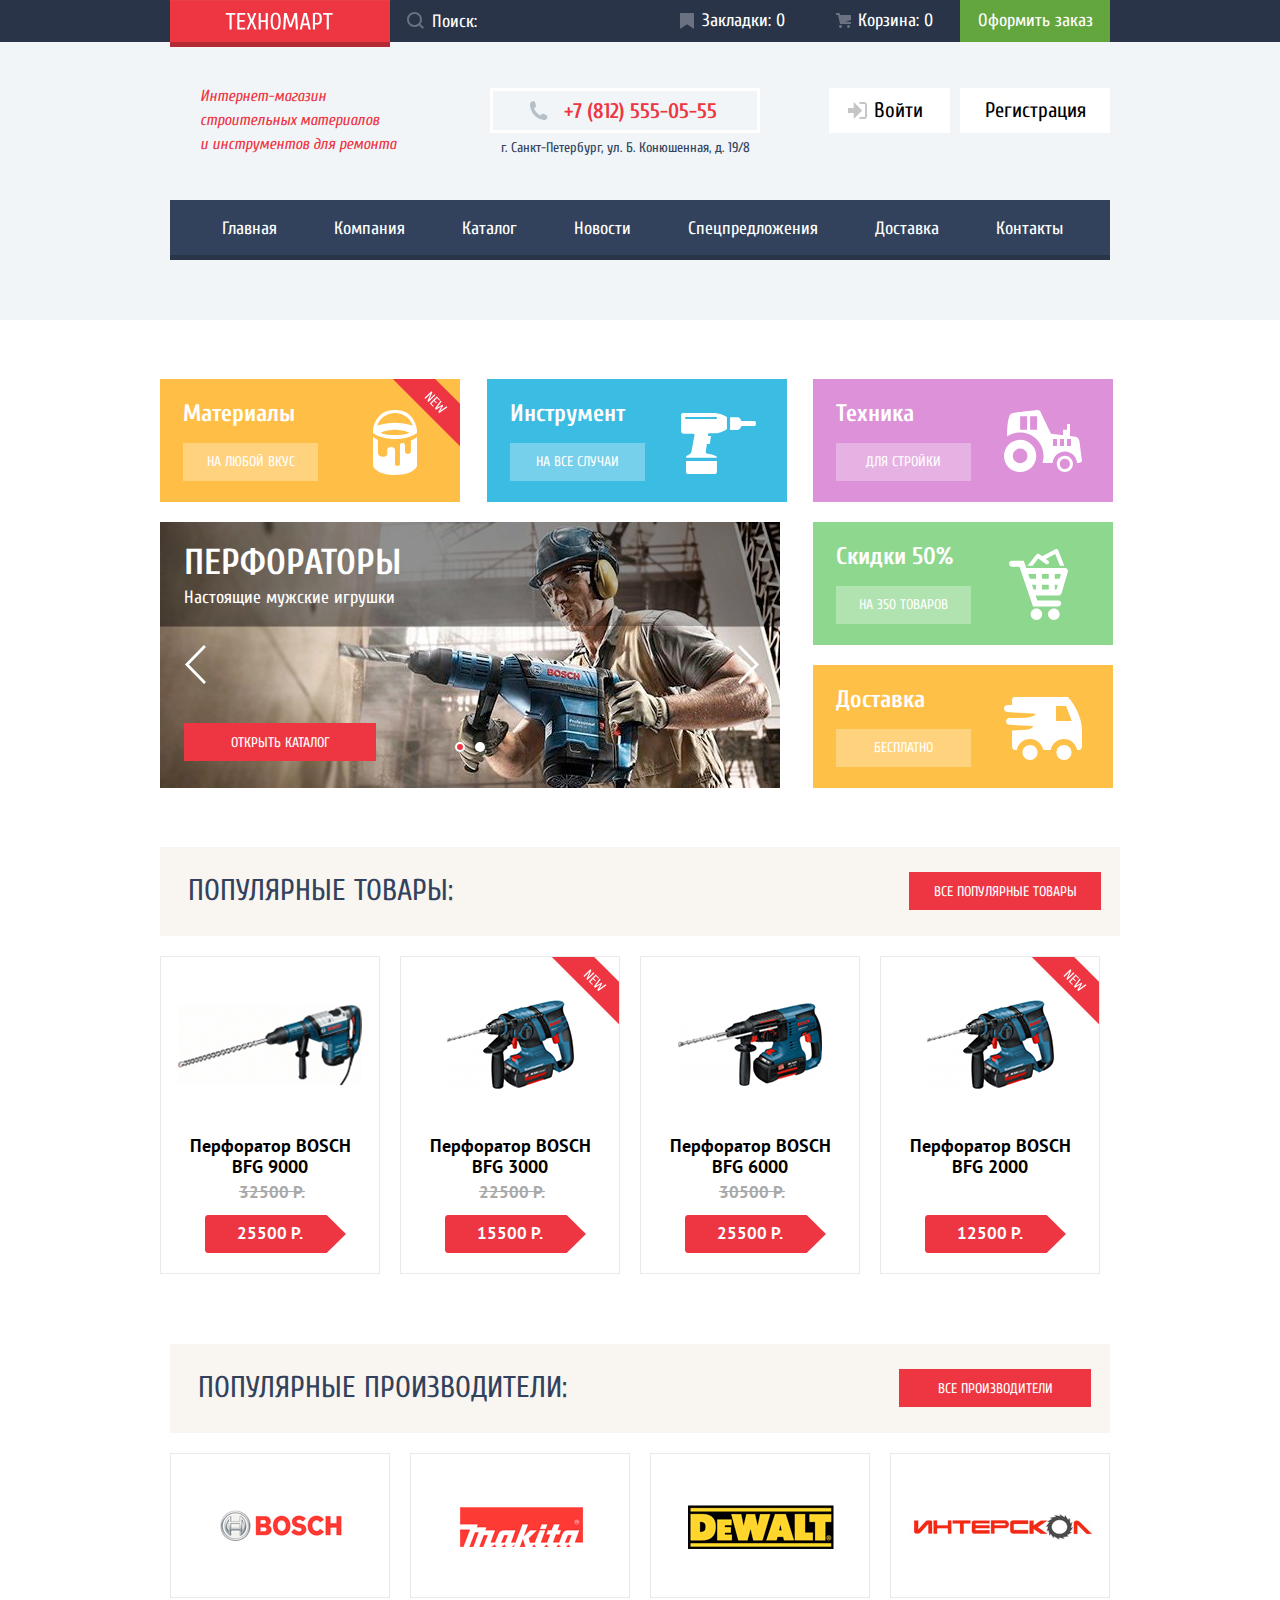
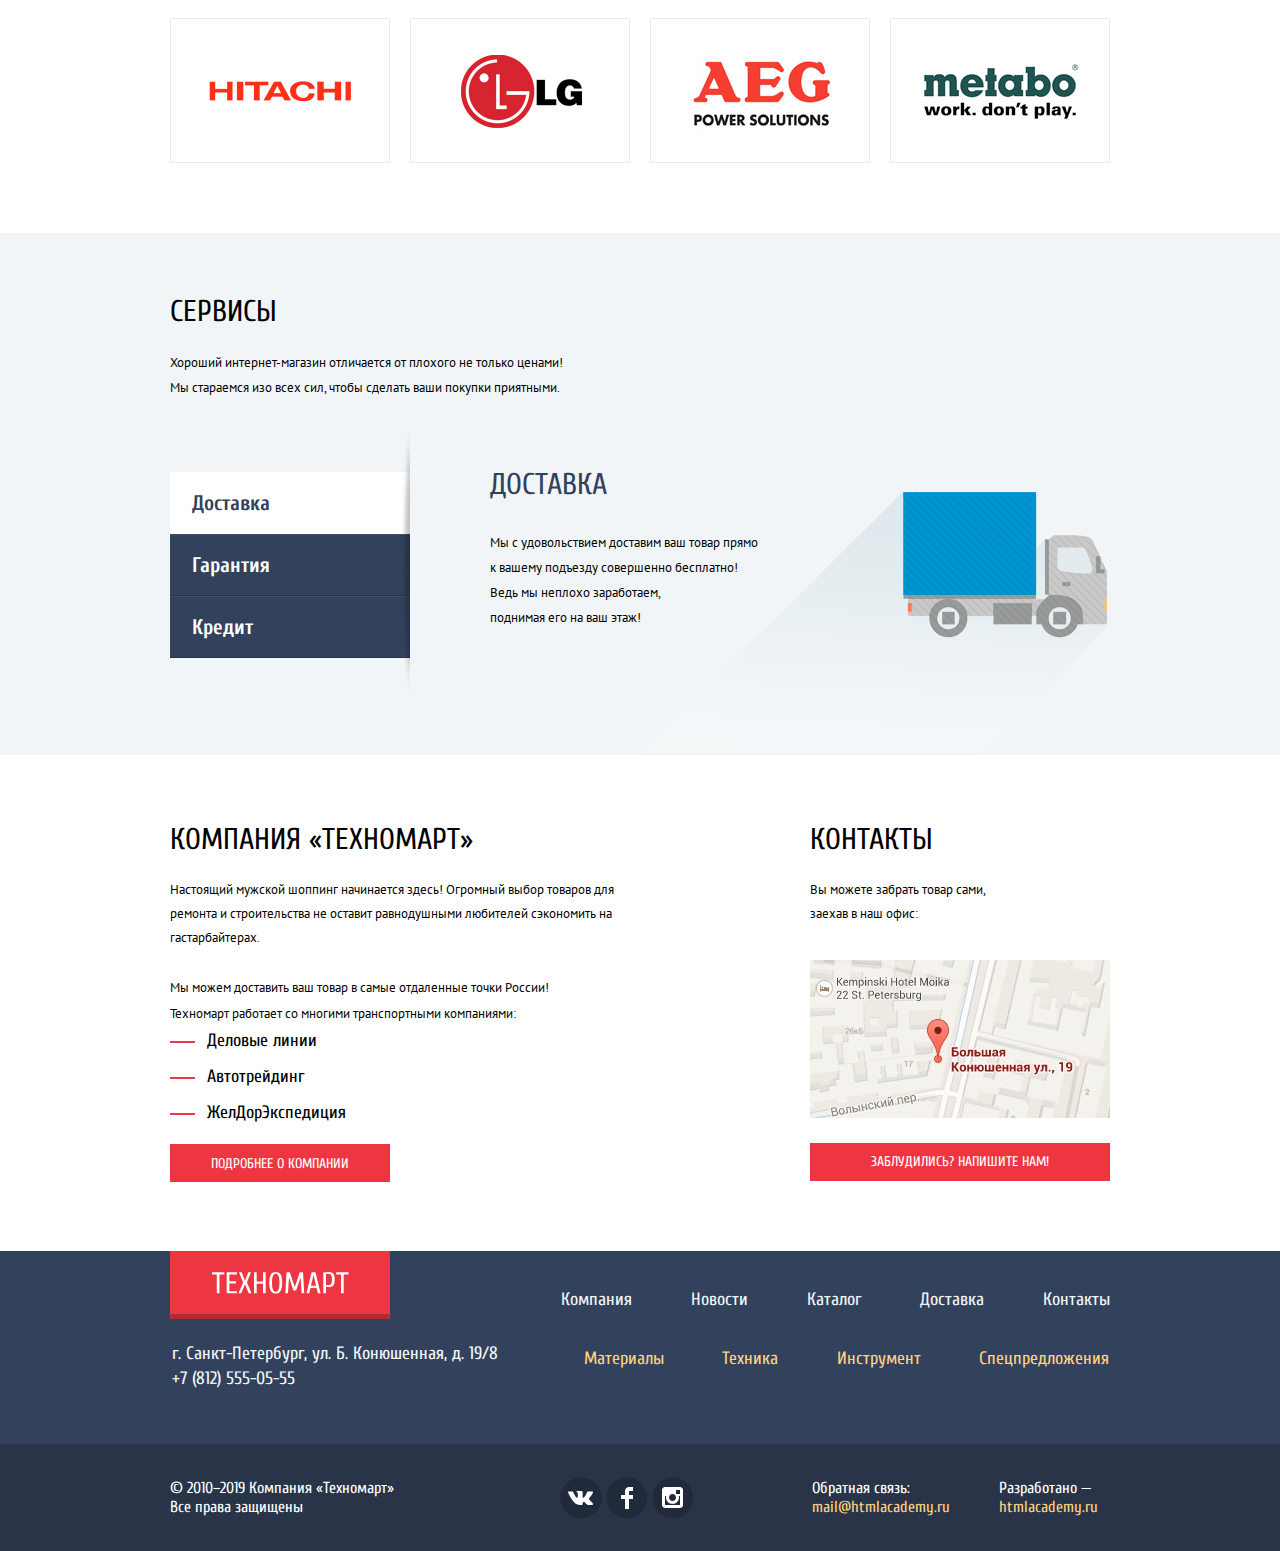
<file: index.html>
<!DOCTYPE html>
<html lang="ru">
<head>
  <title>Интернет-магазин &laquo;Техномарт&raquo;</title>
  <meta charset="utf-8">
  <link rel="preconnect" href="https://fonts.gstatic.com">
  <link href="https://fonts.googleapis.com/css2?family=Cuprum:ital,wght@0,400;0,700;1,400&family=PT+Sans:wght@400;700&display=swap" rel="stylesheet">
  <!-- <link rel="icon" href="favicon.ico"> -->
  <link rel="stylesheet" type="text/css" href="css/normalize.css">
  <link rel="stylesheet" type="text/css" href="css/style.css">
</head>

<body>
  <!-- Header -->
  <header>
    <div class="top-menu-background">
      <div class="top-menu">
        <a class="top-logo" aria-label="Логотип «Техномарт»"><img src="images/header/logo.svg" width="220" height="47" alt="Логотип «Техномарт»"></a>
        <div class="top-menu-search">
          <form action="" method="get">
            <svg class="search-icon" width="17" height="17" viewBox="0 0 17 17" fill="none" xmlns="http://www.w3.org/2000/svg">
            <path fill-rule="evenodd" clip-rule="evenodd" d="M13.458 12.044L17 15.586L15.586 17L12.044 13.458C10.782 14.421 9.21 15 7.5 15C3.35786 15 0 11.6421 0 7.5C0 3.35786 3.35786 0 7.5 0C11.6421 0 15 3.35786 15 7.5C15.0001 9.14309 14.4581 10.7403 13.458 12.044ZM7.5 2C4.467 2 2 4.467 2 7.5C2.00331 10.5362 4.4638 12.9967 7.5 13C10.532 13 13 10.532 13 7.5C13 4.467 10.532 2 7.5 2Z" fill="white"/>
            </svg>                    
            <input class="input-search" type="search" name="search" placeholder="Поиск:">
          </form>
        </div>

        <a href="blank.html" class="top-menu-bookmark">Закладки: <span class="bookmark-value">0</span></a>
        <a href="blank.html" class="top-menu-cart">Корзина: <span class="cart-value">0</span></a>
        <a href="blank.html" class="top-menu-place-order">Оформить заказ</a>
      </div>
    </div>

    <div class="header-bot container">
      <div class="header-info">
        <p><i>Интернет-магазин<br>строительных материалов<br>и инструментов для ремонта</i></p>
      </div>

      <div class="header-contact-info">
        <h2 class="visually-hiden">Как нас найти</h2>
        <address>
          <p class="header-contact-phone">+7 (812) 555-05-55</p>
          <p class="header-contact-address">г. Санкт-Петербург, ул. Б. Конюшенная, д. 19/8</p>
        </address>
      </div>

      <section class="header-authorization">
        <h2 class="visually-hiden">Панель пользователя</h2>

        <div class="unauthorized login-status"> <!-- login status -->
          <button class="unauthorized-button unauthorized-login" type="button">Войти</button>
          <button class="unauthorized-button unauthorized-register" type="button">Регистрация</button>
        </div>

        <div class="authorized">
          <div class="authorized-buttons">
            <button class="authorized-user" type="button">Равшан Джамшутович</button>
            <button class="button-logout" type="button" aria-label="Выход"></button>
          </div>
          <div class="authorized-bottom">
            <a href="blank.html">Мои заказы</a>
            <span class="authorized-dot"></span>
            <a href="blank.html">Личный кабинет</a>
          </div>
        </div>
      </section>

    </div>

    <!-- Main navigation -->
    <nav class="main-navigation">
      <ul class="main-navigation-list">
        <li class="main-navigation-item navigation-first"><a href="index.html">Главная</a></li>
        <li class="main-navigation-item"><a href="blank.html">Компания</a></li>
        <li class="main-navigation-item"><a href="catalog.html">Каталог</a></li>
        <li class="main-navigation-item"><a href="blank.html">Новости</a></li>
        <li class="main-navigation-item"><a href="blank.html">Спецпредложения</a></li>
        <li class="main-navigation-item"><a href="blank.html">Доставка</a></li>
        <li class="main-navigation-item navigation-last"><a href="blank.html">Контакты</a></li>
      </ul>
    </nav>
  </header>

  <!-- Main -->
  <main>
    <h1 class="visually-hiden">Интернет-магазин &laquo;Техномарт&raquo;</h1>

    <!-- Promo block -->
    <section class="promo container">
      <h2 class="visually-hiden">Промо-блок</h2>
      <article class="promo-materials promo-card">
        <h3>Материалы</h3>
        <a href="blank.html">НА ЛЮБОЙ ВКУС</a>
        <div class="label-new"><img src="images/product-cards/catalog-new.svg" alt="Новинка"></div>
      </article>
      <article class="promo-tool promo-card">
        <h3>Инструмент</h3>
        <a href="blank.html">НА ВСЕ СЛУЧАИ</a>
      </article>
      <article class="promo-technics promo-card">
        <h3>Техника</h3>
        <a href="blank.html">ДЛЯ СТРОЙКИ</a>
      </article>

      <section class="promo-slider">
        <ul>
          <li class="slide slide-1 slide-current">
            <div class="slider-top">
              <h3>ПЕРФОРАТОРЫ</h3>  
              <p>Настоящие мужские игрушки</p>
            </div>
            <a class="open-catalog" href="catalog.html">Открыть каталог</a>
          </li>
          <li class="slide slide-2">
            <div class="slider-top">
              <h3>ДРЕЛИ</h3>
              <p>Соседям на радость!</p>
            </div>
            <a class="open-catalog" href="catalog.html">Открыть каталог</a>
          </li>
        </ul>
        <div>
          <button type="button" class="slider-controls slider-controls-left"></button>
          <button type="button" class="slider-controls slider-controls-right"></button>
        </div>
        <div class="slider-bullets">
          <div class="slider-bullet slider-bullet-1 slider-bullet-active"></div>
          <div class="slider-bullet slider-bullet-2"></div>
        </div>
      </section>

      <article class="promo-discounts promo-card">
        <h3>Скидки 50%</h3>
        <a href="blank.html">НА 350 ТОВАРОВ</a>
      </article>
      <article class="promo-delivery promo-card">
        <h3>Доставка</h3>
        <a href="blank.html">БЕСПЛАТНО</a>
      </article>
    </section>

    <!-- Popular goods block -->
    <section class="popular-goods container">
      <div class="popular-goods-head">
        <h2>ПОПУЛЯРНЫЕ ТОВАРЫ:</h2>
        <a href="blank.html" class="button">ВСЕ ПОПУЛЯРНЫЕ ТОВАРЫ</a>
      </div>
      <ul class="goods-list">
        <li class="goods-item">
          <div class="product-picture">
            <img src="images/product-cards/boschBFG9000.jpg" alt="Bosch BFG9000">
          </div>
          <div class="product-buttons">
            <button class="product-button product-buy" type="button">КУПИТЬ</button>
            <button class="product-button product-bookmark" type="button">В ЗАКЛАДКИ</button>
          </div>
          <h3>Перфоратор BOSCH BFG 9000</h3>
          <s>32500 Р.</s>
          <div class="product-price">25500 Р<span style="margin-left: -2px;">.</span></div>
        </li>
        <li class="goods-item">
          <div class="label-new"><img src="images/product-cards/catalog-new.svg" alt="Новинка"></div>
          <div class="product-picture">
            <img src="images/product-cards/boschBFG3000.jpg" alt="Bosch BFG9000">
          </div>
          <div class="product-buttons">
            <button class="product-button product-buy" type="button">КУПИТЬ</button>
            <button class="product-button product-bookmark" type="button">В ЗАКЛАДКИ</button>
          </div>
          <h3>Перфоратор BOSCH BFG 3000</h3>
          <s>22500 Р.</s>
          <div class="product-price">15500 Р<span style="margin-left: -2px;">.</span></div>
        </li>
        <li class="goods-item">
          <div class="product-picture">
            <img src="images/product-cards/boschBFG6000.jpg" alt="Bosch BFG6000">
          </div>
          <div class="product-buttons">
            <button class="product-button product-buy" type="button">КУПИТЬ</button>
            <button class="product-button product-bookmark" type="button">В ЗАКЛАДКИ</button>
          </div>
          <h3>Перфоратор BOSCH BFG 6000</h3>
          <s>30500 Р.</s>
          <div class="product-price">25500 Р<span style="margin-left: -2px;">.</span></div>
        </li>
        <li class="goods-item">
          <div class="label-new"><img src="images/product-cards/catalog-new.svg" alt="Новинка"></div>
          <div class="product-picture">
            <img src="images/product-cards/boschBFG2000.jpg" alt="Bosch BFG2000">
          </div>
          <div class="product-buttons">
            <button class="product-button product-buy" type="button">КУПИТЬ</button>
            <button class="product-button product-bookmark" type="button">В ЗАКЛАДКИ</button>
          </div>
          <h3>Перфоратор BOSCH BFG 2000</h3>
          <div class="product-price">12500 Р<span style="margin-left: -2px;">.</span></div>
        </li>
      </ul>
    </section>

    <!-- Popular makers block  -->
    <section class="popular-makers container">
      <div class="popular-makers-head">
        <h2>ПОПУЛЯРНЫЕ ПРОИЗВОДИТЕЛИ:</h2>
        <a href="blank.html" class="button">ВСЕ ПРОИЗВОДИТЕЛИ</a>
      </div>
      <ul class="popular-makers-list">
        <li><a href="blank.html"><img src="images/makers/1-bosch.png" alt="Bosch"></a></li>
        <li><a href="blank.html"><img src="images/makers/2-makita.png" alt="Makita"></a></li>
        <li><a href="blank.html"><img src="images/makers/3-dewalt.png" alt="DeWalt"></a></li>
        <li><a href="blank.html"><img src="images/makers/4-interskol.png" alt="Интерскол"></a></li>
        <li><a href="blank.html"><img src="images/makers/5-hitachi.png" alt="Hitachi"></a></li>
        <li><a href="blank.html"><img src="images/makers/6-lg.png" alt="LG"></a></li>
        <li><a href="blank.html"><img src="images/makers/7-aeg.png" alt="AEG"></a></li>
        <li><a href="blank.html"><img src="images/makers/8-metabo.png" alt="metabo"></a></li>
      </ul>
    </section>

    <!-- Services block -->
    <section class="services-background">
      <div class="services container">
        <h2>СЕРВИСЫ</h2>
        <p>Хороший интернет<span style="margin-left: -1px;">-</span>магазин отличается от плохого не только ценами!<br>Мы стараемся изо всех сил, чтобы сделать ваши покупки приятными.</p>

        <div class="services-slider">
          <div class="services-slider-list">
            <ul class="services-list">
              <li><button class="service-button service1 service-button-current" type="submit">Доставка</button></li> <!-- current default -->
              <li><button class="service-button service2" type="submit">Гарантия</button></li>
              <li><button class="service-button service3" type="submit">Кредит</button></li>
            </ul>
          </div>
          <div class="services-slider-description">
            <div class="service-description service-delivery service-current"> <!-- current default -->
              <h3>Доставка</h3>
              <p>Мы с удовольствием доставим ваш товар прямо<br>к вашему подъезду совершенно бесплатно!<br>Ведь мы неплохо заработаем,<br>поднимая его на ваш этаж!</p>
            </div>
            <div class="service-description service-warranty">
              <h3>Гарантия</h3>
              <p>Если купленный у нас товар поломается или заискрит,<br> а также в случае пожара, спровоцированного его<br>возгоранием,  вы всегда можете быть уверены в нашей<br>гарантии. Мы обменяем сгоревший товар на новый.<br>Дом уж восстановите как-нибудь сами.</p>
            </div>
            <div class="service-description service-credit">
              <h3>Кредит</h3>
              <p>Залезть в долговую яму стало проще!<br>Кредитные консультанты придут вам на помощь.</p>
              <a class="credit-button button" href="blank.html">ОТПРАВИТЬ ЗАЯВКУ</a>
            </div>
          </div>
        </div>
      </div>
    </section>

    <!-- About company and contacts block -->
    <div class="about-company container">
      <section>
        <h2>КОМПАНИЯ &laquo;ТЕХНОМАРТ&raquo;</h2>
        <p>Настоящий мужской шоппинг начинается здесь! Огромный выбор товаров для<br>ремонта и строительства не оставит равнодушными  любителей сэкономить на<br> гастарбайтерах.</p>
        <p style="padding-top: 2px; line-height: 26px;">Мы можем доставить ваш товар в самые отдаленные точки России!<br>Техномарт работает со многими транспортными компаниями:</p>
        <ul class="transcompany-list">
          <li>Деловые линии</li>
          <li class="transcompany-2nd">Автотрейдинг</li>
          <li class="transcompany-3rd">ЖелДорЭкспедиция</li>
        </ul>
        <a href="blank.html" class="more-about-company button">ПОДРОБНЕЕ О КОМПАНИИ</a>
      </section>
  
      <section class="contact-us">
        <h2>КОНТАКТЫ</h2>
        <p>Вы можете забрать товар сами,<br>заехав в наш офис:</p>
        <div class="map-img">
          <button><img src="images/map-small.jpg" alt="г. Санкт-Петербург, ул. Б. Конюшенная, д. 19/8"></button> <!-- map-button -->
        </div>
  
        <button class="write-us-button button">ЗАБЛУДИЛИСЬ? НАПИШИТЕ НАМ!</button>
      </section>
    </div>
  </main>

  <!-- Footer -->
  <footer class="footer">
    <!-- Footer top -->
    <div class="footer-top-background">
      <div class="footer-top">
        <div>
          <div class="footer-top-logo">
            <img src="images/footer-logo.svg" width="220" height="68" alt="Логотип «Техномарт»">
          </div>

          <div class="footer-top-contact-info">
            <article>
              <h2 class="visually-hiden">Контактная информация</h2>
              <address>
                <p>г. Санкт-Петербург, ул. Б. Конюшенная, д. 19/8<br>+7 (812) 555-05-55</p>
              </address>
            </article>
          </div>
        </div>

        <!-- Footer navigation -->
        <nav class="footer-navigation">
          <ul  class="footer-navigation-list">
            <li class="footer-navigation-item"><a href="blank.html">Компания</a></li>
            <li class="footer-navigation-item"><a href="blank.html">Новости</a></li>
            <li class="footer-navigation-item"><a href="catalog.html">Каталог</a></li>
            <li class="footer-navigation-item"><a href="blank.html">Доставка</a></li>
            <li class="footer-navigation-item"><a href="blank.html">Контакты</a></li>
            <li class="footer-navigation-item footer-navigation-item--yellow" style="padding-left: 23px;"><a href="blank.html">Материалы</a></li>
            <li class="footer-navigation-item footer-navigation-item--yellow"><a href="blank.html">Техника</a></li>
            <li class="footer-navigation-item footer-navigation-item--yellow"><a href="blank.html">Инструмент</a></li>
            <li class="footer-navigation-item footer-navigation-item--yellow" style="padding-right: 1px;"><a href="blank.html">Спецпредложения</a></li>
          </ul>
        </nav>
      </div>
    </div>

    <!-- Footer bot -->
    <div class="footer-bottom-background">
      <div class="footer-bottom">
        <p class="footer-bottom-license">&#169; 2010–2019 Компания &laquo;Техномарт&raquo;<br>Все права защищены</p>

        <section class="footer-bottom-social">
          <h2 class="visually-hiden">Мы в соц.сетях</h2>
          <ul class="social-icon-list">
            <li>
              <a class="social-icon" href="blank.html"><svg width="44" height="44" viewBox="0 0 44 44" fill="none" xmlns="http://www.w3.org/2000/svg">
              <path class="social-icon-background" fill-rule="evenodd" clip-rule="evenodd" d="M22.1627 1.4839C33.6533 1.4839 42.9683 10.5873 42.9683 21.8169C42.9683 33.0461 33.6533 42.1494 22.1627 42.1494C10.6721 42.1494 1.35714 33.0461 1.35714 21.8169C1.35714 10.5873 10.6721 1.4839 22.1627 1.4839Z" fill="#212A3A"/>
              <path d="M24.5403 25.7281C25.4609 25.4384 26.6396 27.6406 27.8943 28.4834C28.8361 29.1219 29.5573 28.9841 29.5573 28.9841L32.9017 28.9372C32.9017 28.9372 34.6495 28.8322 33.8233 27.4803C33.7549 27.3678 33.3389 26.4781 31.334 24.6472C29.2376 22.7319 29.5217 23.0422 32.0456 19.7309C33.5835 17.7125 34.1988 16.4797 34.0062 15.9547C33.8213 15.4494 32.6918 15.5806 32.6918 15.5806L28.9237 15.6059C28.5568 15.6069 28.2458 15.7175 28.1042 16.0887C28.1013 16.0925 27.5062 17.6506 26.7127 18.9753C25.0362 21.7775 24.367 21.9266 24.0896 21.7512C23.4531 21.3453 23.6139 20.1228 23.6139 19.2537C23.6139 16.5378 24.0299 15.4053 22.7993 15.1128C22.3881 15.0153 22.0876 14.9516 21.039 14.9422C19.6985 14.9225 18.5603 14.9422 17.9151 15.2506C17.4866 15.4597 17.1582 15.9181 17.3576 15.9444C17.6079 15.9772 18.1693 16.0944 18.4698 16.4937C18.8559 17.0112 18.8444 18.1709 18.8444 18.1709C18.8444 18.1709 19.0649 21.3687 18.3244 21.7653C17.8159 22.0372 17.1207 21.4822 15.6252 18.9378C14.8616 17.6366 14.2847 16.1984 14.2847 16.1984C14.2847 16.1984 14.173 15.9312 13.9708 15.785C13.7301 15.6116 13.393 15.5562 13.393 15.5562L9.81659 15.5787C9.81659 15.5787 9.27926 15.5937 9.08185 15.8244C8.90659 16.0287 9.06741 16.4506 9.06741 16.4506C9.06741 16.4506 11.8687 22.9016 15.0407 26.1509C17.9488 29.1341 21.2537 28.9362 21.2537 28.9362H22.7511C22.7511 28.9362 23.2027 28.8856 23.4339 28.6437C23.6496 28.4187 23.6399 27.9959 23.6399 27.9959C23.6399 27.9959 23.6101 26.0187 24.5403 25.7281Z" fill="white"/>
              </svg></a><span class="visually-hiden">Вконтакте</span>
            </li>
            <li>
              <a class="social-icon" href="blank.html"><svg width="44" height="44" viewBox="0 0 44 44" fill="none" xmlns="http://www.w3.org/2000/svg">
              <path class="social-icon-background" fill-rule="evenodd" clip-rule="evenodd" d="M21.8938 1.4839C33.1232 1.4839 42.2265 10.5873 42.2265 21.8169C42.2265 33.0461 33.1232 42.1494 21.8938 42.1494C10.6643 42.1494 1.56108 33.0461 1.56108 21.8169C1.56108 10.5873 10.6643 1.4839 21.8938 1.4839Z" fill="#212A3A"/>
              <path d="M28 15V11H24C21.7909 11 20 12.7909 20 15V19H16V23H20V33H24V23H28V19H24V15H28Z" fill="white"/>
              </svg></a><span class="visually-hiden">Фейсбук</span>
            </li>
            <li>
              <a class="social-icon" href="blank.html"><svg width="44" height="44" viewBox="0 0 44 44" fill="none" xmlns="http://www.w3.org/2000/svg">
              <path class="social-icon-background" fill-rule="evenodd" clip-rule="evenodd" d="M21.8938 1.4839C33.1233 1.4839 42.2265 10.5873 42.2265 21.8169C42.2265 33.0461 33.1233 42.1494 21.8938 42.1494C10.6643 42.1494 1.56112 33.0461 1.56112 21.8169C1.56112 10.5873 10.6643 1.4839 21.8938 1.4839Z" fill="#212A3A"/>
              <path fill-rule="evenodd" clip-rule="evenodd" d="M14 11H29C30.65 11 32 12.35 32 14V29C32 30.65 30.65 32 29 32H14C12.35 32 11 30.65 11 29V14C11 12.35 12.35 11 14 11ZM25 21.5C25 19.57 23.43 18 21.5 18C19.57 18 18 19.57 18 21.5C18 23.43 19.57 25 21.5 25C23.43 25 25 23.43 25 21.5ZM14 29V20H15.181C15.0626 20.4913 15.0019 20.9947 15 21.5C15 25.0899 17.9101 28 21.5 28C25.0899 28 28 25.0899 28 21.5C27.9986 20.9946 27.9379 20.4912 27.819 20H29V29H14ZM25 18H29V14H25V18Z" fill="white"/></svg></a><span class="visually-hiden">Инстаграм</span>
            </li>
          </ul>
        </section>

        <p class="footer-bottom-feedback">Обратная связь:<br><a href="blank.html">mail&#64;htmlacademy.ru</a></p>

        <p class="footer-bottom-developed">Разработано &#8212;<br><a href="blank.html">htmlacademy.ru</a></p>
      </div>
    </div>
  </footer>

  <!-- Modals -->

  <section class="modals write-us">
    <button class="modal-close-button write-us-close" type="button"></button>
    <form class="modal-form" method="post">
      <div class="modal-container">
        <p class="modal-field">
          <label>Ваше имя:<br><input class="modal-input" type="text" name="name" placeholder="Имя Фамилия" minlength="5"></label>
        </p>
        <p class="modal-field">
          <label>Ваш e-mail:<br><input class="modal-input" type="email" name="email" placeholder="email@example.com"></label>
        </p>
        <p class="modal-field modal-field-text">
          <label>Текст письма:<br><textarea class="modal-input modal-input-text" name="text" placeholder="В свободной форме" minlength="15"></textarea></label>
        </p>
      </div>
      <div class="modal-bot">
        <button class="modal-send-button button" type="submit">ОТПРАВИТЬ</button>
      </div>
    </form>
  </section>

  <section class="modals modal-map">
    <button class="modal-close-button modal-map-close" type="button"></button>
    <iframe src="https://www.google.com/maps/embed?pb=!1m18!1m12!1m3!1d1998.6036845705219!2d30.321668615862254!3d59.93871818562323!2m3!1f0!2f0!3f0!3m2!1i1024!2i768!4f13.1!3m3!1m2!1s0x4696310fca145cc1%3A0x42b32648d8238007!2z0JHQvtC70YzRiNCw0Y8g0JrQvtC90Y7RiNC10L3QvdCw0Y8g0YPQuy4sIDE5LzgsINCh0LDQvdC60YIt0J_QtdGC0LXRgNCx0YPRgNCzLCDQoNC-0YHRgdC40Y8sIDE5MTE4Ng!5e0!3m2!1sru!2sua!4v1610736757130!5m2!1sru!2sua" width="940" height="450" allowfullscreen title="Офис компании по адресу ул. Большая Конюшенная 19/8, Санкт-Петербург" tabindex="0"></iframe>
  </section>

  <section class="modals modal-cart">
    <button class="modal-close-button" type="button"></button>
    <p>Товар добавлен в корзину!</p>
    <div class="modal-bot modal-bot-cart">
      <button class="button modal-cart-button" type="submit">ОФОРМИТЬ ЗАКАЗ</button>
      <button class="button modal-cart-button continue-shopping" type="submit">ПРОДОЛЖИТЬ ПОКУПКИ</button>
    </div>
  </section>

  <!-- Scripts -->
  <script src="js/cart-bookmark.js" type="text/javascript"></script>
  <script src="js/index-modals.js" type="text/javascript"></script>
  <script src="js/services.js" type="text/javascript"></script>
  <script src="js/slider.js" type="text/javascript"></script>
</body>
</html>
</file>
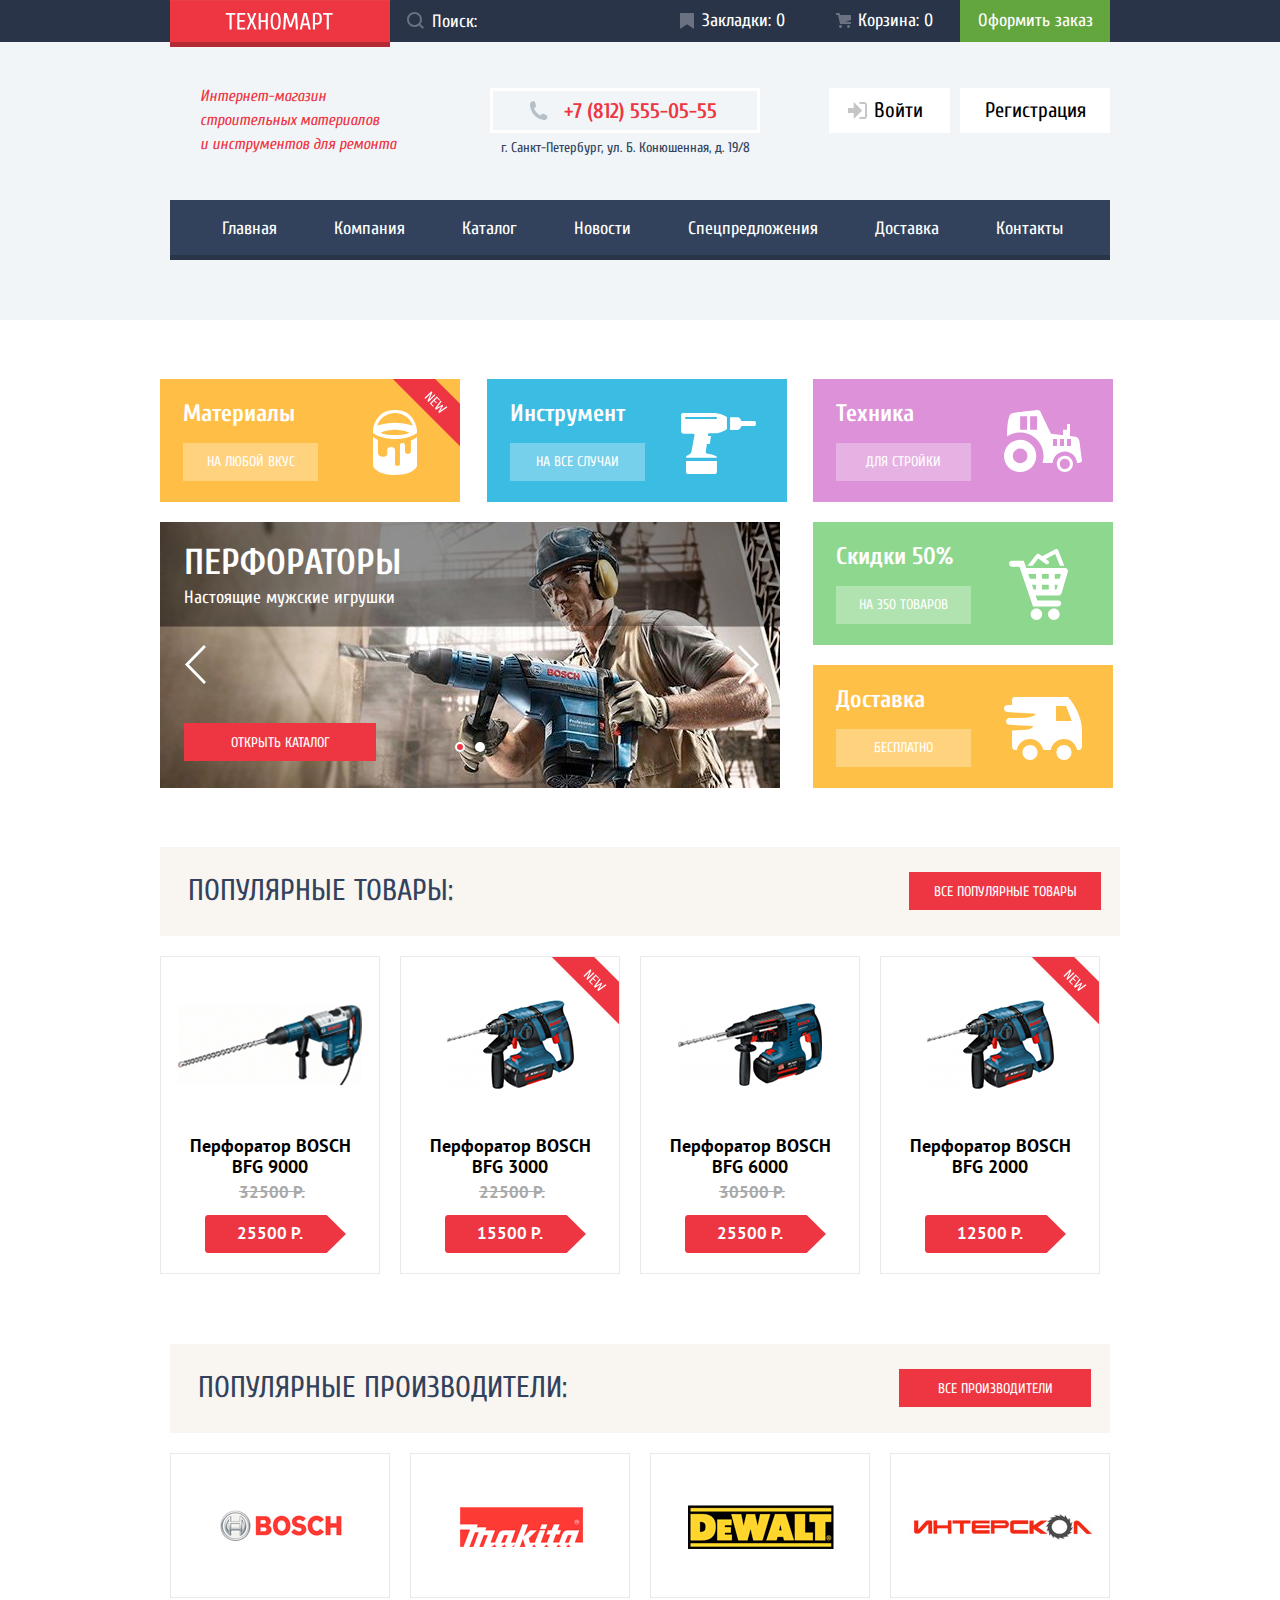
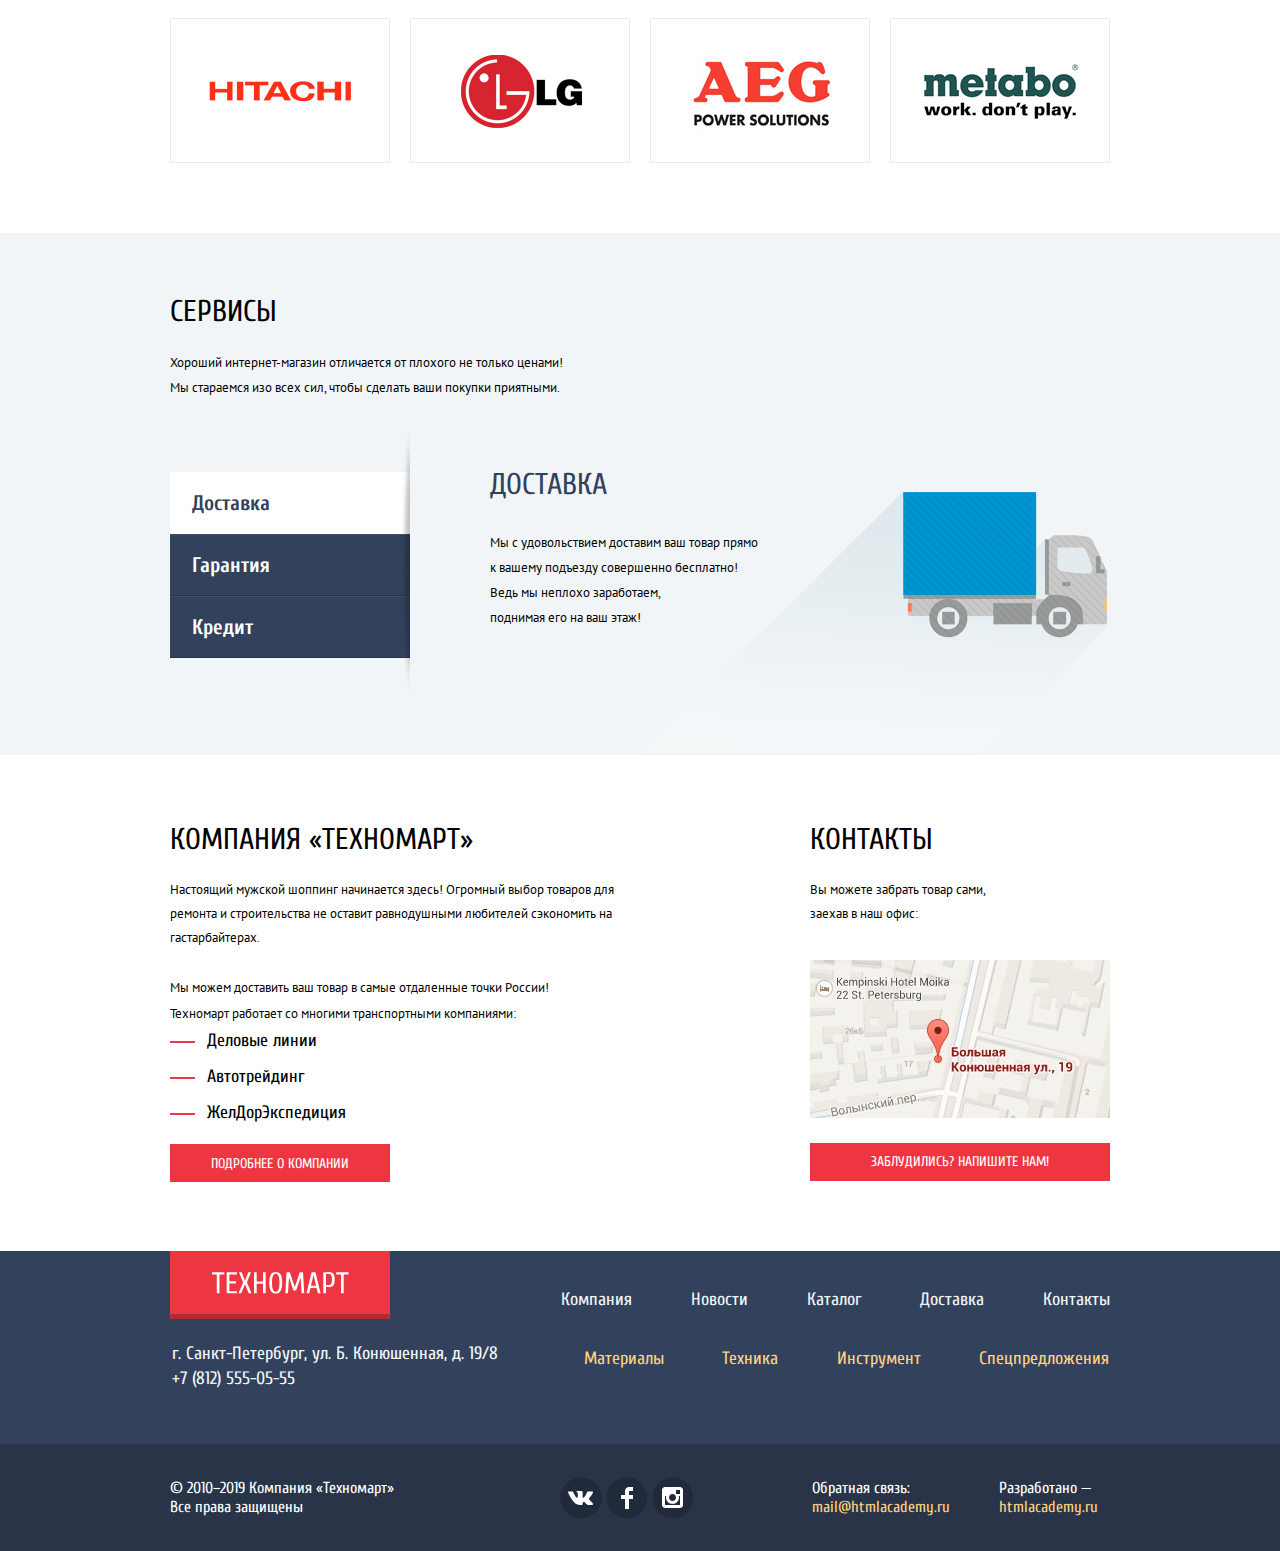
<file: index-mini.html>
<!DOCTYPE html>
<html lang="ru">
<head>
  <title>Интернет-магазин &laquo;Техномарт&raquo;</title>
  <meta charset="utf-8">
  <link rel="preconnect" href="https://fonts.gstatic.com">
  <link href="https://fonts.googleapis.com/css2?family=Cuprum:ital,wght@0,400;0,700;1,400&family=PT+Sans:wght@400;700&display=swap" rel="stylesheet">
  <!-- <link rel="icon" href="favicon.ico"> -->
  <link rel="stylesheet" type="text/css" href="css/normalize-mini.css">
  <link rel="stylesheet" type="text/css" href="css/style-mini.css">
</head>
<body> <!-- Header --> <header> <div class="top-menu-background"> <div class="top-menu"> <a class="top-logo" aria-label="Логотип «Техномарт»"><img src="images/header/logo.svg" width="220" height="47" alt="Логотип «Техномарт»"></a> <div class="top-menu-search"> <form action="" method="get"> <svg class="search-icon" width="17" height="17" viewBox="0 0 17 17" fill="none" xmlns="http://www.w3.org/2000/svg"> <path fill-rule="evenodd" clip-rule="evenodd" d="M13.458 12.044L17 15.586L15.586 17L12.044 13.458C10.782 14.421 9.21 15 7.5 15C3.35786 15 0 11.6421 0 7.5C0 3.35786 3.35786 0 7.5 0C11.6421 0 15 3.35786 15 7.5C15.0001 9.14309 14.4581 10.7403 13.458 12.044ZM7.5 2C4.467 2 2 4.467 2 7.5C2.00331 10.5362 4.4638 12.9967 7.5 13C10.532 13 13 10.532 13 7.5C13 4.467 10.532 2 7.5 2Z" fill="white"/> </svg> <input class="input-search" type="search" name="search" placeholder="Поиск:"> </form> </div> <a href="blank.html" class="top-menu-bookmark">Закладки: <span class="bookmark-value">0</span></a> <a href="blank.html" class="top-menu-cart">Корзина: <span class="cart-value">0</span></a> <a href="blank.html" class="top-menu-place-order">Оформить заказ</a> </div> </div> <div class="header-bot container"> <div class="header-info"> <p><i>Интернет-магазин<br>строительных материалов<br>и инструментов для ремонта</i></p> </div> <div class="header-contact-info"> <h2 class="visually-hiden">Как нас найти</h2> <address> <p class="header-contact-phone">+7 (812) 555-05-55</p> <p class="header-contact-address">г. Санкт-Петербург, ул. Б. Конюшенная, д. 19/8</p> </address> </div> <section class="header-authorization"> <h2 class="visually-hiden">Панель пользователя</h2> <div class="unauthorized login-status"> <!-- login status --> <button class="unauthorized-button unauthorized-login" type="button">Войти</button> <button class="unauthorized-button unauthorized-register" type="button">Регистрация</button> </div> <div class="authorized"> <div class="authorized-buttons"> <button class="authorized-user" type="button">Равшан Джамшутович</button> <button class="button-logout" type="button" aria-label="Выход"></button> </div> <div class="authorized-bottom"> <a href="blank.html">Мои заказы</a> <span class="authorized-dot"></span> <a href="blank.html">Личный кабинет</a> </div> </div> </section> </div> <!-- Main navigation --> <nav class="main-navigation"> <ul class="main-navigation-list"> <li class="main-navigation-item navigation-first"><a href="index.html">Главная</a></li> <li class="main-navigation-item"><a href="blank.html">Компания</a></li> <li class="main-navigation-item"><a href="catalog.html">Каталог</a></li> <li class="main-navigation-item"><a href="blank.html">Новости</a></li> <li class="main-navigation-item"><a href="blank.html">Спецпредложения</a></li> <li class="main-navigation-item"><a href="blank.html">Доставка</a></li> <li class="main-navigation-item navigation-last"><a href="blank.html">Контакты</a></li> </ul> </nav> </header> <!-- Main --> <main> <h1 class="visually-hiden">Интернет-магазин &laquo;Техномарт&raquo;</h1> <!-- Promo block --> <section class="promo container"> <h2 class="visually-hiden">Промо-блок</h2> <article class="promo-materials promo-card"> <h3>Материалы</h3> <a href="blank.html">НА ЛЮБОЙ ВКУС</a> <div class="label-new"><img src="images/product-cards/catalog-new.svg" alt="Новинка"></div> </article> <article class="promo-tool promo-card"> <h3>Инструмент</h3> <a href="blank.html">НА ВСЕ СЛУЧАИ</a> </article> <article class="promo-technics promo-card"> <h3>Техника</h3> <a href="blank.html">ДЛЯ СТРОЙКИ</a> </article> <section class="promo-slider"> <ul> <li class="slide slide-1 slide-current"> <div class="slider-top"> <h3>ПЕРФОРАТОРЫ</h3> <p>Настоящие мужские игрушки</p> </div> <a class="open-catalog" href="catalog.html">Открыть каталог</a> </li> <li class="slide slide-2"> <div class="slider-top"> <h3>ДРЕЛИ</h3> <p>Соседям на радость!</p> </div> <a class="open-catalog" href="catalog.html">Открыть каталог</a> </li> </ul> <div> <button type="button" class="slider-controls slider-controls-left"></button> <button type="button" class="slider-controls slider-controls-right"></button> </div> <div class="slider-bullets"> <div class="slider-bullet slider-bullet-1 slider-bullet-active"></div> <div class="slider-bullet slider-bullet-2"></div> </div> </section> <article class="promo-discounts promo-card"> <h3>Скидки 50%</h3> <a href="blank.html">НА 350 ТОВАРОВ</a> </article> <article class="promo-delivery promo-card"> <h3>Доставка</h3> <a href="blank.html">БЕСПЛАТНО</a> </article> </section> <!-- Popular goods block --> <section class="popular-goods container"> <div class="popular-goods-head"> <h2>ПОПУЛЯРНЫЕ ТОВАРЫ:</h2> <a href="blank.html" class="button">ВСЕ ПОПУЛЯРНЫЕ ТОВАРЫ</a> </div> <ul class="goods-list"> <li class="goods-item"> <div class="product-picture"> <img src="images/product-cards/boschBFG9000.jpg" alt="Bosch BFG9000"> </div> <div class="product-buttons"> <button class="product-button product-buy" type="button">КУПИТЬ</button> <button class="product-button product-bookmark" type="button">В ЗАКЛАДКИ</button> </div> <h3>Перфоратор BOSCH BFG 9000</h3> <s>32500 Р.</s> <div class="product-price">25500 Р<span style="margin-left: -2px;">.</span></div> </li> <li class="goods-item"> <div class="label-new"><img src="images/product-cards/catalog-new.svg" alt="Новинка"></div> <div class="product-picture"> <img src="images/product-cards/boschBFG3000.jpg" alt="Bosch BFG9000"> </div> <div class="product-buttons"> <button class="product-button product-buy" type="button">КУПИТЬ</button> <button class="product-button product-bookmark" type="button">В ЗАКЛАДКИ</button> </div> <h3>Перфоратор BOSCH BFG 3000</h3> <s>22500 Р.</s> <div class="product-price">15500 Р<span style="margin-left: -2px;">.</span></div> </li> <li class="goods-item"> <div class="product-picture"> <img src="images/product-cards/boschBFG6000.jpg" alt="Bosch BFG6000"> </div> <div class="product-buttons"> <button class="product-button product-buy" type="button">КУПИТЬ</button> <button class="product-button product-bookmark" type="button">В ЗАКЛАДКИ</button> </div> <h3>Перфоратор BOSCH BFG 6000</h3> <s>30500 Р.</s> <div class="product-price">25500 Р<span style="margin-left: -2px;">.</span></div> </li> <li class="goods-item"> <div class="label-new"><img src="images/product-cards/catalog-new.svg" alt="Новинка"></div> <div class="product-picture"> <img src="images/product-cards/boschBFG2000.jpg" alt="Bosch BFG2000"> </div> <div class="product-buttons"> <button class="product-button product-buy" type="button">КУПИТЬ</button> <button class="product-button product-bookmark" type="button">В ЗАКЛАДКИ</button> </div> <h3>Перфоратор BOSCH BFG 2000</h3> <div class="product-price">12500 Р<span style="margin-left: -2px;">.</span></div> </li> </ul> </section> <!-- Popular makers block --> <section class="popular-makers container"> <div class="popular-makers-head"> <h2>ПОПУЛЯРНЫЕ ПРОИЗВОДИТЕЛИ:</h2> <a href="blank.html" class="button">ВСЕ ПРОИЗВОДИТЕЛИ</a> </div> <ul class="popular-makers-list"> <li><a href="blank.html"><img src="images/makers/1-bosch.png" alt="Bosch"></a></li> <li><a href="blank.html"><img src="images/makers/2-makita.png" alt="Makita"></a></li> <li><a href="blank.html"><img src="images/makers/3-dewalt.png" alt="DeWalt"></a></li> <li><a href="blank.html"><img src="images/makers/4-interskol.png" alt="Интерскол"></a></li> <li><a href="blank.html"><img src="images/makers/5-hitachi.png" alt="Hitachi"></a></li> <li><a href="blank.html"><img src="images/makers/6-lg.png" alt="LG"></a></li> <li><a href="blank.html"><img src="images/makers/7-aeg.png" alt="AEG"></a></li> <li><a href="blank.html"><img src="images/makers/8-metabo.png" alt="metabo"></a></li> </ul> </section> <!-- Services block --> <section class="services-background"> <div class="services container"> <h2>СЕРВИСЫ</h2> <p>Хороший интернет<span style="margin-left: -1px;">-</span>магазин отличается от плохого не только ценами!<br>Мы стараемся изо всех сил, чтобы сделать ваши покупки приятными.</p> <div class="services-slider"> <div class="services-slider-list"> <ul class="services-list"> <li><button class="service-button service1 service-button-current" type="submit">Доставка</button></li> <!-- current default --> <li><button class="service-button service2" type="submit">Гарантия</button></li> <li><button class="service-button service3" type="submit">Кредит</button></li> </ul> </div> <div class="services-slider-description"> <div class="service-description service-delivery service-current"> <!-- current default --> <h3>Доставка</h3> <p>Мы с удовольствием доставим ваш товар прямо<br>к вашему подъезду совершенно бесплатно!<br>Ведь мы неплохо заработаем,<br>поднимая его на ваш этаж!</p> </div> <div class="service-description service-warranty"> <h3>Гарантия</h3> <p>Если купленный у нас товар поломается или заискрит,<br> а также в случае пожара, спровоцированного его<br>возгоранием, вы всегда можете быть уверены в нашей<br>гарантии. Мы обменяем сгоревший товар на новый.<br>Дом уж восстановите как-нибудь сами.</p> </div> <div class="service-description service-credit"> <h3>Кредит</h3> <p>Залезть в долговую яму стало проще!<br>Кредитные консультанты придут вам на помощь.</p> <a class="credit-button button" href="blank.html">ОТПРАВИТЬ ЗАЯВКУ</a> </div> </div> </div> </div> </section> <!-- About company and contacts block --> <div class="about-company container"> <section> <h2>КОМПАНИЯ &laquo;ТЕХНОМАРТ&raquo;</h2> <p>Настоящий мужской шоппинг начинается здесь! Огромный выбор товаров для<br>ремонта и строительства не оставит равнодушными любителей сэкономить на<br> гастарбайтерах.</p> <p style="padding-top: 2px; line-height: 26px;">Мы можем доставить ваш товар в самые отдаленные точки России!<br>Техномарт работает со многими транспортными компаниями:</p> <ul class="transcompany-list"> <li>Деловые линии</li> <li class="transcompany-2nd">Автотрейдинг</li> <li class="transcompany-3rd">ЖелДорЭкспедиция</li> </ul> <a href="blank.html" class="more-about-company button">ПОДРОБНЕЕ О КОМПАНИИ</a> </section> <section class="contact-us"> <h2>КОНТАКТЫ</h2> <p>Вы можете забрать товар сами,<br>заехав в наш офис:</p> <div class="map-img"> <button><img src="images/map-small.jpg" alt="г. Санкт-Петербург, ул. Б. Конюшенная, д. 19/8"></button> <!-- map-button --> </div> <button class="write-us-button button">ЗАБЛУДИЛИСЬ? НАПИШИТЕ НАМ!</button> </section> </div> </main> <!-- Footer --> <footer class="footer"> <!-- Footer top --> <div class="footer-top-background"> <div class="footer-top"> <div> <div class="footer-top-logo"> <img src="images/footer-logo.svg" width="220" height="68" alt="Логотип «Техномарт»"> </div> <div class="footer-top-contact-info"> <article> <h2 class="visually-hiden">Контактная информация</h2> <address> <p>г. Санкт-Петербург, ул. Б. Конюшенная, д. 19/8<br>+7 (812) 555-05-55</p> </address> </article> </div> </div> <!-- Footer navigation --> <nav class="footer-navigation"> <ul class="footer-navigation-list"> <li class="footer-navigation-item"><a href="blank.html">Компания</a></li> <li class="footer-navigation-item"><a href="blank.html">Новости</a></li> <li class="footer-navigation-item"><a href="catalog.html">Каталог</a></li> <li class="footer-navigation-item"><a href="blank.html">Доставка</a></li> <li class="footer-navigation-item"><a href="blank.html">Контакты</a></li> <li class="footer-navigation-item footer-navigation-item--yellow" style="padding-left: 23px;"><a href="blank.html">Материалы</a></li> <li class="footer-navigation-item footer-navigation-item--yellow"><a href="blank.html">Техника</a></li> <li class="footer-navigation-item footer-navigation-item--yellow"><a href="blank.html">Инструмент</a></li> <li class="footer-navigation-item footer-navigation-item--yellow" style="padding-right: 1px;"><a href="blank.html">Спецпредложения</a></li> </ul> </nav> </div> </div> <!-- Footer bot --> <div class="footer-bottom-background"> <div class="footer-bottom"> <p class="footer-bottom-license">&#169; 2010–2019 Компания &laquo;Техномарт&raquo;<br>Все права защищены</p> <section class="footer-bottom-social"> <h2 class="visually-hiden">Мы в соц.сетях</h2> <ul class="social-icon-list"> <li> <a class="social-icon" href="blank.html"><svg width="44" height="44" viewBox="0 0 44 44" fill="none" xmlns="http://www.w3.org/2000/svg"> <path class="social-icon-background" fill-rule="evenodd" clip-rule="evenodd" d="M22.1627 1.4839C33.6533 1.4839 42.9683 10.5873 42.9683 21.8169C42.9683 33.0461 33.6533 42.1494 22.1627 42.1494C10.6721 42.1494 1.35714 33.0461 1.35714 21.8169C1.35714 10.5873 10.6721 1.4839 22.1627 1.4839Z" fill="#212A3A"/> <path d="M24.5403 25.7281C25.4609 25.4384 26.6396 27.6406 27.8943 28.4834C28.8361 29.1219 29.5573 28.9841 29.5573 28.9841L32.9017 28.9372C32.9017 28.9372 34.6495 28.8322 33.8233 27.4803C33.7549 27.3678 33.3389 26.4781 31.334 24.6472C29.2376 22.7319 29.5217 23.0422 32.0456 19.7309C33.5835 17.7125 34.1988 16.4797 34.0062 15.9547C33.8213 15.4494 32.6918 15.5806 32.6918 15.5806L28.9237 15.6059C28.5568 15.6069 28.2458 15.7175 28.1042 16.0887C28.1013 16.0925 27.5062 17.6506 26.7127 18.9753C25.0362 21.7775 24.367 21.9266 24.0896 21.7512C23.4531 21.3453 23.6139 20.1228 23.6139 19.2537C23.6139 16.5378 24.0299 15.4053 22.7993 15.1128C22.3881 15.0153 22.0876 14.9516 21.039 14.9422C19.6985 14.9225 18.5603 14.9422 17.9151 15.2506C17.4866 15.4597 17.1582 15.9181 17.3576 15.9444C17.6079 15.9772 18.1693 16.0944 18.4698 16.4937C18.8559 17.0112 18.8444 18.1709 18.8444 18.1709C18.8444 18.1709 19.0649 21.3687 18.3244 21.7653C17.8159 22.0372 17.1207 21.4822 15.6252 18.9378C14.8616 17.6366 14.2847 16.1984 14.2847 16.1984C14.2847 16.1984 14.173 15.9312 13.9708 15.785C13.7301 15.6116 13.393 15.5562 13.393 15.5562L9.81659 15.5787C9.81659 15.5787 9.27926 15.5937 9.08185 15.8244C8.90659 16.0287 9.06741 16.4506 9.06741 16.4506C9.06741 16.4506 11.8687 22.9016 15.0407 26.1509C17.9488 29.1341 21.2537 28.9362 21.2537 28.9362H22.7511C22.7511 28.9362 23.2027 28.8856 23.4339 28.6437C23.6496 28.4187 23.6399 27.9959 23.6399 27.9959C23.6399 27.9959 23.6101 26.0187 24.5403 25.7281Z" fill="white"/> </svg></a><span class="visually-hiden">Вконтакте</span> </li> <li> <a class="social-icon" href="blank.html"><svg width="44" height="44" viewBox="0 0 44 44" fill="none" xmlns="http://www.w3.org/2000/svg"> <path class="social-icon-background" fill-rule="evenodd" clip-rule="evenodd" d="M21.8938 1.4839C33.1232 1.4839 42.2265 10.5873 42.2265 21.8169C42.2265 33.0461 33.1232 42.1494 21.8938 42.1494C10.6643 42.1494 1.56108 33.0461 1.56108 21.8169C1.56108 10.5873 10.6643 1.4839 21.8938 1.4839Z" fill="#212A3A"/> <path d="M28 15V11H24C21.7909 11 20 12.7909 20 15V19H16V23H20V33H24V23H28V19H24V15H28Z" fill="white"/> </svg></a><span class="visually-hiden">Фейсбук</span> </li> <li> <a class="social-icon" href="blank.html"><svg width="44" height="44" viewBox="0 0 44 44" fill="none" xmlns="http://www.w3.org/2000/svg"> <path class="social-icon-background" fill-rule="evenodd" clip-rule="evenodd" d="M21.8938 1.4839C33.1233 1.4839 42.2265 10.5873 42.2265 21.8169C42.2265 33.0461 33.1233 42.1494 21.8938 42.1494C10.6643 42.1494 1.56112 33.0461 1.56112 21.8169C1.56112 10.5873 10.6643 1.4839 21.8938 1.4839Z" fill="#212A3A"/> <path fill-rule="evenodd" clip-rule="evenodd" d="M14 11H29C30.65 11 32 12.35 32 14V29C32 30.65 30.65 32 29 32H14C12.35 32 11 30.65 11 29V14C11 12.35 12.35 11 14 11ZM25 21.5C25 19.57 23.43 18 21.5 18C19.57 18 18 19.57 18 21.5C18 23.43 19.57 25 21.5 25C23.43 25 25 23.43 25 21.5ZM14 29V20H15.181C15.0626 20.4913 15.0019 20.9947 15 21.5C15 25.0899 17.9101 28 21.5 28C25.0899 28 28 25.0899 28 21.5C27.9986 20.9946 27.9379 20.4912 27.819 20H29V29H14ZM25 18H29V14H25V18Z" fill="white"/></svg></a><span class="visually-hiden">Инстаграм</span> </li> </ul> </section> <p class="footer-bottom-feedback">Обратная связь:<br><a href="blank.html">mail&#64;htmlacademy.ru</a></p> <p class="footer-bottom-developed">Разработано &#8212;<br><a href="blank.html">htmlacademy.ru</a></p> </div> </div> </footer> <!-- Modals --> <section class="modals write-us"> <button class="modal-close-button write-us-close" type="button"></button> <form class="modal-form" method="post"> <div class="modal-container"> <p class="modal-field"> <label>Ваше имя:<br><input class="modal-input" type="text" name="name" placeholder="Имя Фамилия" minlength="5"></label> </p> <p class="modal-field"> <label>Ваш e-mail:<br><input class="modal-input" type="email" name="email" placeholder="email@example.com"></label> </p> <p class="modal-field modal-field-text"> <label>Текст письма:<br><textarea class="modal-input modal-input-text" name="text" placeholder="В свободной форме" minlength="15"></textarea></label> </p> </div> <div class="modal-bot"> <button class="modal-send-button button" type="submit">ОТПРАВИТЬ</button> </div> </form> </section> <section class="modals modal-map"> <button class="modal-close-button modal-map-close" type="button"></button> <iframe src="https://www.google.com/maps/embed?pb=!1m18!1m12!1m3!1d1998.6036845705219!2d30.321668615862254!3d59.93871818562323!2m3!1f0!2f0!3f0!3m2!1i1024!2i768!4f13.1!3m3!1m2!1s0x4696310fca145cc1%3A0x42b32648d8238007!2z0JHQvtC70YzRiNCw0Y8g0JrQvtC90Y7RiNC10L3QvdCw0Y8g0YPQuy4sIDE5LzgsINCh0LDQvdC60YIt0J_QtdGC0LXRgNCx0YPRgNCzLCDQoNC-0YHRgdC40Y8sIDE5MTE4Ng!5e0!3m2!1sru!2sua!4v1610736757130!5m2!1sru!2sua" width="940" height="450" allowfullscreen title="Офис компании по адресу ул. Большая Конюшенная 19/8, Санкт-Петербург" tabindex="0"></iframe> </section> <section class="modals modal-cart"> <button class="modal-close-button" type="button"></button> <p>Товар добавлен в корзину!</p> <div class="modal-bot modal-bot-cart"> <button class="button modal-cart-button" type="submit">ОФОРМИТЬ ЗАКАЗ</button> <button class="button modal-cart-button continue-shopping" type="submit">ПРОДОЛЖИТЬ ПОКУПКИ</button> </div> </section> <!-- Scripts --> <script src="js/cart-bookmark.js" type="text/javascript"></script> <script src="js/index-modals.js" type="text/javascript"></script> <script src="js/services.js" type="text/javascript"></script> <script src="js/slider.js" type="text/javascript"></script></body></html>
</file>
<file: css/style.css>
/* Basis */
html {
  box-sizing: border-box;
}

*, *::before, *::after {
  box-sizing: inherit;
}

:root {
  --basic-backgrond: #F1F5F7;
  --basic-menu: #293449;
  --basic-grey: #32425C;
  --white: #FFFFFF;
  --special-white: #F3F7F9;
  --special-yellowlight: #FFD180;
  --basic-greylight: #C5C5C5;
  --dark-grey: #1D2739;
  --filter-background: #F7F3EC;

  --basic-red: #EE3643;
  --special-red: #CA2C37;
  --dark-red: #BA2732;

  --basic-active: #161D29;
  --success: #5FBB2D;
  --basic-grey: #32425C;
  --special-yellow: #FFBF47; /* promo */
  --special-blue: #3BBCE3; /* promo */
  --special-lilac: #DC91D8; /* promo */
  --special-greenlight: #8ED78F; /* promo */
  --yellow: #FFC047;  /* promo */
  --warning: #FFBF47;
  --basic-heading: #F9F5F0;
  --old-price: #A9A9A9;
  --basic-green: #63A63E;
}

.visually-hiden {
  position: absolute;
  width: 1px;
  height: 1px;
  margin: -1px;
  border: 0;
  padding: 0;
  clip: rect(0 0 0 0);
  overflow: hidden;
}

.container {
  max-width: 960px;
  padding-right: 10px;
  padding-left: 10px;
  margin: 0 auto;
}

body {
  margin: 0 auto;
  padding: 0;
  display: grid;
  grid-template-rows: min-content 1fr min-content;
  font-family: "Cuprum", sans-serif;
  font-size: 18px;
  line-height: 24px;
  background-color: var(--white, #FFFFFF);
  background-position: top center;
  background-repeat: no-repeat;
  z-index: 1;
}

ul {
  list-style: none;
}

a {
  text-decoration: none;
}

img {
  max-width: 100%;
  height: auto;
}

.button {
  background-color: var(--basic-red, #EE3643);
  height: 38px;
  text-align: center;
  line-height: 18px;
  font-family: "Cuprum";
  font-weight: normal;
  font-style: normal;
  font-size: 14px;
  padding-top: 11px;
  color: var(--white);
  text-transform: uppercase;
}

.button:focus,
.button:hover {
  background-color: var(--special-red, #CA2C37);
}

.button:active {
  background-color: var(--dark-red, #BA2732);
}

/* Header */
header {
  width: 100%;
  min-height: 320px;
  margin: 0 auto;
  padding: 0;
  background-color: var(--basic-backgrond, #F1F5F7);
}

.top-menu-background {
  margin: 0;
  padding: 0;
  background-color: var(--basic-menu, #293449);
  width: 100%;
}

.top-menu {
  margin: 0 auto;
  display: flex;
  flex-wrap: wrap;
  width: 940px;
  height: 42px;
  background-color: var(--basic-menu, #293449);
  margin-bottom: 46px;
  color: var(--white, #FFFFFF);
  text-align: center;
  line-height: 42px;
}

.top-menu a {
  color: var(--white, #FFFFFF);
}

.top-logo {
  margin: 0;
  width: 220px;
  height: 47px;
  background-image: url(../images/header/logo.svg);
}

.top-logo-interactive {
  margin: 0;
  width: 220px;
  height: 47px;
  background-image: url(../images/header/logo.svg);
  cursor: pointer;
}

.top-logo-interactive:active {
  background-image: url(../images/header/logo-active.svg);
}

/* Header search */
.top-menu-search {
  width: 270px;
  height: 42px;
  line-height: 18px;
  position: relative;
}

.input-search { 
  position: relative;
}

.input-search[placeholder] {
  width: 271px;
  height: 42px;
  border: none;
  padding-left: 42px;
  outline: none;
  border: none;
  background-color: transparent;
}

.input-search[placeholder]::-webkit-input-placeholder {color: #FFF;}
.input-search[placeholder]::-moz-placeholder          {color: #FFF;}
.input-search[placeholder]:-moz-placeholder           {color: #FFF;}
.input-search[placeholder]:-ms-input-placeholder      {color: #FFF;}

.search-icon {
  position: absolute;
  content: "";
  width: 17px;
  height: 17px;
  top: 12px;
  left: 17px;
  z-index: 1;
}

.search-icon path {
  opacity: 0.3;
}

.top-menu-search:focus .search-icon path,
.top-menu-search:hover .search-icon path {
  opacity: 1;
}

.input-search:focus {
  background-color: #FFFFFF;
}

input::-webkit-search-decoration,
input::-webkit-search-cancel-button,
input::-webkit-search-results-button,
input::-webkit-search-results-decoration { display: none; }
input[type=text]::-ms-clear {  display: none; width : 0; height: 0; }
input[type=text]::-ms-reveal {  display: none; width : 0; height: 0; }

/* Header tabs */
.top-menu-bookmark {
  width: 150px;
  margin-right: 0;
  padding-left: 17px;
  position: relative;
  height: 42px;
}

.top-menu-cart {
  padding-left: 21px;
  width: 150px;
  margin-right: 0;
  position: relative;
  height: 42px;
}

.top-menu-bookmark::before {
  content: "";
  background-image: url(../images/header/icon-bookmark.svg);
  background-repeat: no-repeat;
  background-position: 0 0;
  position: absolute;
  left: 20px;
  top: 12.5px;
  width: 14px;
  height: 16px;
  opacity: 0.3;
}

.top-menu-cart::before {
  content: "";
  background-image: url(../images/header/icon-cart.svg);
  background-repeat: no-repeat;
  background-position: 0 0;
  position: absolute;
  left: 26px;
  top: 13px;
  width: 15px;
  height: 15px;
  opacity: 0.3;
}

.top-menu-cart:active,
.top-menu-bookmark:active {
  background-color: var(--basic-active, #161D29);
  color: rgba(255, 255, 255, 0.5);
}

.top-menu-cart:hover::before,
.top-menu-cart:focus::before,
.top-menu-bookmark:hover::before,
.top-menu-bookmark:focus::before {
  opacity: 1;
}

.top-menu-cart:active::before,
.top-menu-bookmark:active::before {
  opacity: 0.3;
}

.bookmark-value-active,
.cart-value-active {
  background-color: var(--basic-red, #EE3643); 
}

.bookmark-value-active:active,
.cart-value-active:active {
  background-color: #DE303D; 
}

.top-menu-place-order {
  width: 150px;
  height: 42px;
  background-color: var(--basic-green, #63A63E);
}

.top-menu-place-order:hover,
.top-menu-place-order:focus {
  background-color: var(--success, #5FBB2D);
}

.top-menu-place-order:active {
  color: rgba(255, 255, 255, 0.5);
}

/* Header bot */
.header-bot {
  display: grid;
  grid-template-columns: 1fr min-content min-content;
  min-height: 112px;
  color: var(--basic-red, #EE3643);
}

.header-info {
  margin-top: -4px;
  padding-left: 30px;
  font-style: italic;
  font-size: 16px;
  line-height: 24px;
}

.header-info p {
  min-height: 71px;
  margin: 0;
  padding: 0;
}

.header-contact-info {
  min-width: 270px;
}

.header-contact-phone {
  width: 270px;
  height: 45px;
  font-style: normal;
  font-weight: bold;
  font-size: 21px;
  line-height: 40px;
  border: 3px solid #FFFFFF;
  padding-left: 71px;
  margin: 0;
  margin-bottom: 3px;
  position: relative;
}

.header-contact-phone::before {
  content: "";
  background-image: url(../images/header/icon-phone.svg);
  background-repeat: no-repeat;
  background-position: 0 0;
  position: absolute;
  left: 36px;
  top: 10px;
  width: 19px;
  height: 19px;
}

.header-contact-address {
  margin: 0;
  color: var(--basic-grey, #32425C);
  font-size: 14px;
  font-style: normal;
  text-align: center;
}

/* User panel */

.header-authorization {
  padding: 0;
  margin: 0;
  margin-left: 51px;
  width: 299px;
  height: 70px;
}

.unauthorized {
  display: none;
  padding: 0;
  margin: 0;
  justify-content: flex-end;
}

.unauthorized-button {
  padding: 0;
  width: 150px;
  height: 45px;
  border: 0;
  background-color: #FFFFFF;
  font-family: "Cuprum";
  font-style: normal;
  font-weight: normal;
  font-size: 21px;
  line-height: 21px;
  cursor: pointer;
  outline: none;
}

.unauthorized-button:focus,
.unauthorized-button:hover {
  color: var(--basic-red, #EE3643);
}

.unauthorized-button:active {
  color: var(--basic-greylight, #C5C5C5);
}

.unauthorized-login {
  position: relative;
  padding-left: 17px;
  margin-right: 10px;
  width: 121px;
}

.unauthorized-login::before {
  position: absolute;
  content: "";
  background-image: url(../images/header/icon-login.svg);
  width: 20px;
  height: 17px;
  top: 14px;
  left: 19px;
}

.unauthorized-login:focus::before,
.unauthorized-login:hover::before {
  background-image: url(../images/header/icon-login-hover.svg);
}

.unauthorized-login:active::before {
  background-image: url(../images/header/icon-login.svg);
}

.authorized {
  display: none;
  flex-wrap: wrap;
  padding: 0;
  margin: 0;
  justify-content: flex-end;
}

.authorized-user {
  width: 299px;
  height: 45px;
  outline: none;
  border: none;
  cursor: pointer;
  font-family: "Cuprum";
  font-style: normal;
  font-weight: normal;
  font-size: 21px;
  line-height: 21px;
  background-color: #FFFFFF;
}

.authorized-user:active {
  color: var(--basic-greylight, #C5C5C5);
}

.authorized-buttons {
  position: relative;
}

.authorized-buttons::before {
  position: absolute;
  content: "";
  background-image: url(../images/header/icon-user.svg);
  background-color: transparent;
  top: 13px;
  left: 15px;
  width: 20px;
  height: 18px;
}

.authorized-buttons:focus::before,
.authorized-buttons:hover::before {
  background-image: url(../images/header/icon-user-hover.svg);
}

.authorized-buttons:active::before {
  background-image: url(../images/header/icon-user.svg);
}

.button-logout {
  position: absolute;
  content: "";
  background-image: url(../images/header/icon-logout.svg);
  background-color: transparent;
  top: 14px;
  right: 17px;
  width: 20px;
  height: 17px;
  border: none;
  outline: none;
  cursor: pointer;
}

.button-logout:focus,
.button-logout:hover {
  background-image: url(../images/header/icon-logout-hover.svg);
}

.button-logout:active {
  background-image: url(../images/header/icon-logout.svg);
}

.authorized-bottom {
  margin-top: 7px;
  width: 299px;
  text-align: center;
  position: relative;
  display: flex;
  flex-wrap: wrap;
  justify-content: center;
  align-items: center;
}

.authorized-dot {
  margin: 0;
  display: inline-block;
  content: "";
  background-color: var(--basic-grey, #32425C);
  border-radius: 50%;
  width: 4px;
  height: 4px;
}

.authorized-bottom a {
  display: inline-block;
  margin-left: 14px;
  margin-right: 14px;
  color: var(--basic-grey, #32425C);
  font-family: "Cuprum";
  font-style: normal;
  font-weight: normal;
  font-size: 16px;
  line-height: 18px;
}

.authorized-bottom a:focus,
.authorized-bottom a:hover {
  color: var(--basic-red, #EE3643);
}

.authorized-bottom a:active {
  color: var(--basic-greylight, #C5C5C5);
}

.login-status { /* current active */ 
  display: flex;
}

/* Navigation */

.main-navigation {
  margin: 0 auto;
  width: 940px;
  min-height: 60px;
}

.main-navigation-list {
  margin: 0;
  padding: 0;
  width: 940px;
  min-height: 60px;
  display: flex;
  flex-wrap: wrap;
  flex-direction: row;
  align-items: center;
  background-color: var(--basic-grey, #32425C);
  box-shadow: inset 0px -5px 0px #293449;
}

.main-navigation-item {
  flex-grow: 1;
  line-height: 58px;
  text-align: center;
}

.main-navigation-item a {
  display: block;
  height: 60px;
  width: auto;
  color: var(--white, #FFFFFF);
  padding: 0 20px;
}

.main-navigation-item a:hover,
.main-navigation-item a:focus  {
  background-color: var(--basic-menu, #293449);
}

.main-navigation-item a:active {
  background-color: var(--dark-grey, #1D2739);
  color: rgba(255, 255, 255, 0.5);
  box-shadow: inset 0px -5px 0px #293449; 
}

.navigation-first a { /* for first item in navigation */
  padding-left: 43px;
}

.navigation-last a { /* for last item in navigation */
  padding-right: 39px;
}

/* Promo */

.promo {
  padding: 0;
  min-height: 409px;
  margin-top: 59px;
  display: grid;
  grid-template-columns: 1fr 1fr 1fr;
  grid-row-gap: 20px;
  grid-column-gap: 20px;
  color: var(--white);
}

.promo-card {
  width: 300px;
  min-height: 123px;
  position: relative;
}

.promo-card h3 {
  margin: 0;
  margin-top: 20px;
  margin-left: 23px;
  padding: 0;
  font-style: normal;
  font-weight: bold;
  font-size: 24px;
  line-height: 30px;
}

.promo-card a {
  display: block;
  margin: 0;
  margin-top: 14px;
  margin-left: 23px;
  padding: 10px;
  text-align: center;
  width: 135px;
  height: 38px;
  font-size: 14px;
  line-height: 18px;
  font-style: normal;
  color: var(--white);
  background-color: rgba(255, 255, 255, 0.3);
}

.promo-card a:hover,
.promo-card a:focus {
  background-color: rgba(197, 197, 197, 0.3);
}

.promo-card a:active {
  background-color: rgba(169, 169, 169, 0.3);
}

.promo-materials {
  background-color: var(--special-yellow, #FFBF47);
}

.promo-materials::before {
  content: "";
  position: absolute;
  background-image: url(../images/promo/1-materials.svg);
  background-position: 0 0;
  background-repeat: no-repeat;
  height: 65px;
  width: 44px;
  top: 31px;
  left: 213px;
}

.promo-tool {
  background-color: var(--special-blue, #3BBCE3);
}

.promo-tool::before {
  content: "";
  position: absolute;
  background-image: url(../images/promo/2-tool.svg);
  background-position: 0 0;
  background-repeat: no-repeat;
  height: 61px;
  width: 75px;
  top: 34px;
  left: 194px;
}

.promo-technics {
  background-color: var(--special-lilac, #DC91D8);
}

.promo-technics::before {
  content: "";
  position: absolute;
  background-image: url(../images/promo/3-technics.svg);
  background-position: 0 0;
  background-repeat: no-repeat;
  height: 62px;
  width: 78px;
  top: 31px;
  left: 191px;
}

.promo-discounts {
  background-color: var(--special-greenlight, #8ED78F);
  grid-column: 3;
}

.promo-discounts::before {
  content: "";
  position: absolute;
  background-image: url(../images/promo/4-discounts.svg);
  background-position: 0 0;
  background-repeat: no-repeat;
  height: 72px;
  width: 59px;
  top: 26px;
  left: 196px;
}

.promo-delivery {
  background-color: var(--yellow, #FFC047);
  grid-column: 3
}

.promo-delivery::before {
  content: "";
  position: absolute;
  background-image: url(../images/promo/5-delivery.svg);
  background-position: 0 0;
  background-repeat: no-repeat;
  height: 63px;
  width: 78px;
  top: 32px;
  left: 191px;
}

/* Index slider */

.promo-slider {
  max-width: 620px;
  min-height: 266px;
  grid-column: 1 / 3;
  grid-row: 2 / 4;
  position: relative;
}

.promo-slider ul {
  margin: 0;
  padding: 0;
}

.slide {
  width: 620px; 
  height: 266px;
  display: none;
  position: relative;
}

.slide-1::before {
  content: "";
  background-image: url(../images/promo/slider-punchers.jpg);
  position: absolute;
  top: 0;
  left: 0;
  width: 620px;
  height: 266px;
  z-index: -1;
}

.slide-2::before {
  content: "";
  background-image: url(../images/promo/slider-drill.jpg);
  position: absolute;
  top: 0;
  left: 0;
  width: 620px;
  height: 266px;
  z-index: -1;
}

.slide-current { 
  display: block;
}

.slider-top {
  height: 620px;
  height: 104px;
  background-color: rgba(0, 0, 0, 0.25);
}

.slider-top h3 {
  margin: 0;
  padding: 0;
  padding-top: 23px;
  padding-left: 24px;
  font-weight: bold;
  font-size: 36px;
  line-height: 36px;
}

.slider-top p {
  margin: 0;
  margin-top: 5px;
  margin-left: 24px;
  padding: 0;
  font-size: 18px;
  line-height: 24px;
}

.slider-controls {
  position: absolute;
  background-image: url(../images/promo/icon-next-slide.svg);
  width: 22px;
  height: 40px;
  top: 122px;
  background-color: transparent;
  border: none;
  cursor: pointer;
}

.slider-controls:focus,
.slider-controls:hover,
.slider-controls:active {
  outline: none;
}

.slider-controls-left {
  left: 24px;
}

.slider-controls-right {
  transform: scaleX(-1);
  right: 20px;
}

.slider-bullets {
  position: absolute;
  bottom: 36px;
  left: 295px;
  width: 30px;
  height: 10px;
  display: flex;
  justify-content: space-between;
}

.slider-bullet {
  box-sizing: content-box;
  width: 6px;
  height: 6px;
  background-color: #FFFFFF;
  border: 2px solid #FFFFFF;
  border-radius: 50%;
}

.slider-bullet-active {
  background-color: var(--basic-red, #EE3643);
}

.open-catalog {
  position: absolute;
  width: 192px;
  height: 38px;
  left: 24px;
  bottom: 27px;
  background-color: var(--basic-red, #EE3643);
  font-style: normal;
  font-weight: normal;
  font-size: 14px;
  line-height: 18px;
  color: var(--white);
  text-align: center;
  padding-top: 11px;
  text-transform: uppercase;
}

.open-catalog:hover,
.open-catalog:focus {
  background-color: var(--special-red, #CA2C37);
}

.open-catalog:active {
  background-color: var(--dark-red, #BA2732);
}

/* Popular goods and popular makers */

.popular-goods-head,
.popular-makers-head {
  min-height: 89px;
  background-color: var(--basic-heading, #F9F5F0);
  position: relative;
}

.popular-goods-head h2,
.popular-makers-head h2 {
  padding-top: 29px;
  padding-left: 28px;
  font-size: 30px;
  font-style: normal;
  font-weight: normal;
  line-height: 30px;
  text-transform: uppercase;
  color: var(--basic-grey, #32425C);
}

.popular-goods-head a,
.popular-makers-head a {
  position: absolute;
  min-width: 192px;
  top: 25px;
  right: 19px;
}

/* Goods cards */

.popular-goods {
  min-height: 427px;
  padding: 0;
  margin-top: 59px;
}

.goods-list {
  margin: 0;
  margin-top: 20px;
  padding: 0;
  display: flex;
  flex-wrap: wrap;
  flex-direction: row;
  column-gap: 20px;
  min-height: 318px;
}

.goods-list li {
  margin: 0;
  padding: 0;
  width: 220px;
  min-height: 318px;
}

.goods-item {
  margin: 0;
  padding: 0;
  width: 220px;
  min-height: 318px;
  border: 1px solid #EAEAEA;
  display: flex;
  flex-direction: column;
  align-items: center;
  justify-content: flex-end;
  flex-wrap: wrap;
  flex-grow: 0;
  position: relative;
  font-family: "PT Sans";
  font-style: normal;
  color: #000000;
}

.label-new { /* label "new" for cards */
  align-self: flex-end;
  margin: 0;
  padding: 0;
  position: absolute;
  top: 0px;
  right: 0px;
}

.goods-item h3 {
  margin: 0;
  margin-top: 8px;
  font-style: normal;
  font-weight: bold;
  text-align: center;
  font-size: 18px;
  line-height: 21px;
  padding: 0 15px;
}

.goods-item s {
  margin: 0;
  position: absolute;
  bottom: 72.5px;
  left: 11px;
  min-width: 200px;
  text-align: center;
  font-weight: bold;
  font-size: 17px;
  line-height: 18px;
  color: var(--old-price, #A9A9A9);
}

.product-price {
  margin: 0;
  margin-top: 38px;
  margin-bottom: 20px;
  margin-left: 10px;
  content: "";
  background-image: url(../images/product-cards/red-button.svg);
  width: 141px;
  height: 38px;
  text-align: center;
  line-height: 18px;
  font-size: 17px;
  font-weight: bold;
  color: var(--white);
  padding-top: 9px;
  padding-right: 11px;
}

.product-picture {
  margin: 0;
  margin-top: 6px;
  min-height: 164px;
  display: flex;
  align-items: center;
  justify-content: center;
}

.product-buttons {
  display: none;
}

.product-button {
  margin: 0;
  margin-bottom: 47px;
  margin-left: 40px;
  width: 135px;
  height: 38px;
  border-radius: 2px;
  border: 3px solid var(--basic-green, #63A63E);
  background-color: transparent;

  font-family: "Cuprum";
  font-style: normal;
  font-weight: normal;
  font-size: 14px;
  line-height: 18px;
  text-transform: uppercase;
  color: var(--basic-grey, #32425C);

  cursor: pointer;
  outline: none;
}

.product-buy {
  margin-bottom: 10px;
  padding-left: 20px;
  border: none;
  box-shadow: inset 0px -3px 0px #367315;
  background-color: var(--basic-green, #63A63E);
  color: #FFFFFF;
  position: relative;
}

.product-buy::before {
  content: "";
  background-image: url(../images/header/icon-cart.svg);
  background-repeat: no-repeat;
  background-position: 0 0;
  position: absolute;
  left: 29px;
  top: 10px;
  width: 15px;
  height: 15px;
  opacity: 0.3;
}

.product-buy:hover,
.product-buy:focus {
  background-color: var(--success, #5FBB2D);
}

.product-buy:active {
  background-color: #518534;
}

.product-bookmark:hover,
.product-bookmark:focus {
  border-color: var(--basic-grey, #32425C);
}

.product-bookmark:active {
  opacity: 0.5;
}

.goods-item:hover,
.goods-item:focus {
  box-shadow: 0px 4px 20px rgba(0, 0, 0, 0.15);
}

.goods-item:hover .product-picture,
.goods-item:focus .product-picture {
  display: none;
}

.goods-item:hover .product-buttons,
.goods-item:focus .product-buttons {
  display: block;
}

.promo-card a {
  display: block;
  margin: 0;
  margin-top: 14px;
  margin-left: 23px;
  padding: 10px;
  text-align: center;
  width: 135px;
  height: 38px;
  font-size: 14px;
  line-height: 18px;
  font-style: normal;
  color: var(--white);
  background-color: rgba(255, 255, 255, 0.3);
}

/* Popular makers */

.popular-makers {
  min-height: 419px;
  margin-top: 70px;
}

.popular-makers-list {
  margin: 0;
  padding: 0;
  display: flex;
  flex-wrap: wrap;
  flex-direction: row;
  justify-content: space-between;
}

.popular-makers-list li {
  margin-top: 20px;
  padding: 0;
  border: 1px solid #EAEAEA;
  height: 145px;
  width: 220px;
}

.popular-makers-list a {
  display: block;
  height: 145px;
  width: 220px;
  display: flex;
  align-items: center;
  justify-content: center;
}

.popular-makers-list li:hover,
.popular-makers-list li:focus {
  box-shadow: 0px 4px 20px rgba(0, 0, 0, 0.15);
}

.popular-makers-list li:active {
  box-shadow: 0px 4px 20px rgba(0, 0, 0, 0.15);
  opacity: 0.5;
}

.services-background {
  margin: 0 auto;
  margin-top: 70px;
  width: 100%;
  min-height: 522px;
  background-color: var(--basic-backgrond, #F1F5F7);
}

/* Services */

.services-slider,
.services-slider-list,
.services-list,
.services-slider-description,
.service-delivery,
.service-warranty,
.service-credit,
.service-description,
.service-description p,
.service-description h3 {
  margin: 0;
  padding: 0;
}

.services {
  font-family: "PT Sans";
  font-style: normal;
  font-size: 13px;
  line-height: 25px;
}

.services h2 {
  margin: 0;
  padding-top: 64px;
  font-family: "Cuprum";
  font-style: normal;
  font-weight: normal;
  font-size: 30px;
  line-height: 30px;
}

.services p {
  margin: 0;
  margin-top: 23px;
}

.services-slider {
  margin: 0;
  margin-top: 21px;
  margin-bottom: 4px;
  padding: 0;
  min-height: 331px;
  display: flex;
  justify-content: space-between;
  position: relative;
}

.services-slider::before {
  content: "";
  background-image: url(../images/services/shadow.png);
  position: absolute;
  top: 0;
  left: 230px;
  width: 10px;
  height: 279px;
}

.services-slider-list {
  margin-top: 49px;
  align-self: flex-start;
}

.services-list {
  width: 240px;
  min-height: 183px;
  padding-top: 2px;
}

.service-button,
.service-button:hover,
.service-button:active {
  outline: 0;
  border: 0;
}

.service-button:hover,
.service-button:focus {
  background-color: var(--basic-menu, #293449);
}


.service-button {
  margin-bottom: 1px;
  text-align: left;
  padding-left: 22px;
  font-family: "Cuprum";
  font-style: normal;
  font-weight: bold;
  font-size: 21px;
  line-height: 28px;
  color: #FFFFFF;
  width: 240px;
  height: 61px;
  cursor: pointer;
  background-color: var(--basic-grey, #32425C);
  box-shadow: 0px 1px 0px #293449, inset 0px 1px 0px #405069;
}

.service-button-current:hover,
.service-button-current:focus,
.service-button-current {
  color: var(--basic-grey, #32425C);
  background-color: #FFFFFF;
  box-shadow: 0px 1px 0px #FFFFFF;
  cursor: default;
}

.services-slider-description {
  margin-top: 49px;
  margin-left: 80px;
  align-self: flex-end;
}

.service-description {
  width: 650px;
  min-height: 285px;
  position: relative;
  z-index: 0;
}

.service-description::before {
  position: absolute;
  content: "";
  background-repeat: no-repeat;
  z-index: -1;
}

.service-description h3 {
  font-family: "Cuprum";
  font-style: normal;
  font-weight: normal;
  font-size: 30px;
  line-height: 30px;
  text-transform: uppercase;
  color: var(--basic-grey, #32425C);
}

.service-description p {
  margin-top: 30px;
  padding: 0;
}

.service-delivery {
  display: none;
}

.service-delivery::before {
  background-image: url(../images/services/delivery.png);
  width: 466px;
  height: 261px;
  top: 22px;
  left: 151px;
}

.service-warranty {
  display: none;
}

.service-warranty::before {
  background-image: url(../images/services/warranty.png);
  width: 389px;
  height: 283px;
  top: 0;
  left: 231px;
}

.service-credit {
  display: none;
}

.service-credit::before {
  background-image: url(../images/services/credit.png);
  width: 465px;
  height: 285px;
  top: 0;
  left: 164px;
}

.credit-button {
  margin-top: 26.5px;
  display: block;
  background-color: #FF5357;
  width: 195px;
  height: 38px;
  border-radius: 2px;
}

.service-current {
  display: block;
}

/* About company */

.about-company {
  margin-top: 70px;
  min-height: 356px;
  display: grid;
  grid-template-columns: 1fr min-content;
}

.about-company h2 {
  margin: 0;
  font-style: normal;
  font-weight: normal;
  font-size: 30px;
  line-height: 30px;
}

.about-company p {
  margin: 0;
  margin-top: 23px;
  font-family: "PT Sans";
  font-style: normal;
  font-weight: normal;
  font-size: 13px;
  line-height: 24px;
}

.transcompany-list {
  margin: 0;
  margin-top: 2px;
  padding: 0;
}

.transcompany-list li {
  margin: 0;
  margin-bottom: 12px;
  padding: 0;
  height: 24px;
  padding-left: 37px;
  font-family: "Cuprum";
  font-style: normal;
  font-weight: normal;
  font-size: 18px;
  line-height: 24px;
  position: relative;
}

.transcompany-list li::before {
  content: "";
  background-color: var(--basic-red, #EE3643);
  width: 25px;
  height: 2px;
  top: 12px;
  left: 0px;
  position: absolute;
}

.more-about-company {
  margin-top: 7px;
  position: absolute;
  min-width: 220px;
  height: 38px;
}

.contact-us {
  width: 300px;
  min-height: 301px;
}

.contact-us p {
  margin: 0;
  margin-top: 23px;
  font-family: "PT Sans";
  font-style: normal;
  font-weight: normal;
  font-size: 13px;
  line-height: 24px;
}

.map-img {
  margin: 0;
  margin-top: 34px;
  width: 300px;
  height: 158px;
}

.map-img button {
  margin: 0;
  padding: 0;
  width: 300px;
  height: 158px;
  cursor: pointer;
  outline: none;
  border: none;
}

.write-us-button {
  margin: 0;
  margin-top: 25px;
  padding: 0;
  border: none; 
  outline: none;
  line-height: 38px;
  width: 300px;
  height: 38px;
  font-family: "Cuprum";
  cursor: pointer;
}

/* Footer */

.footer {
  margin: 0 auto;
  margin-top: 70px;
  width: 100%;
  min-height: 300px;
}

.footer-top-background {
  margin: 0 auto;
  padding: 0;
  width: 100%;
  background-color: var(--basic-grey, #32425C);
}

.footer-top {
  margin: 0 auto;
  display: flex;
  flex-wrap: wrap;
  flex-direction: row;
  justify-content: space-between;
  width: 940px;
  min-height: 193px;
}

.footer-top-contact-info p {
  margin: 0;
  margin-top: 15px;
  padding: 0;
  padding-left: 2px;
  color: var(--special-white, #F3F7F9);
  font-style: normal;
  line-height: 25px;
}

.footer-navigation-list {
  padding: 0;
  margin-top: 37px;
  width: 549px;
  min-height: 117px;
  display: flex;
  flex-wrap: wrap;
  justify-content: space-between;
  column-gap: 58px;
}

.footer-navigation-item {
  width: auto;
}

.footer-navigation-item a {
  color: var(--basic-backgrond, #F1F5F7);
}

.footer-navigation-item--yellow a {
  color: var(--special-yellowlight, #FFD180);
}

.footer-navigation-item a:focus,
.footer-navigation-item a:hover,
.footer-navigation-item--yellow a:focus,
.footer-navigation-item--yellow a:hover {
  text-decoration: underline;
}

.footer-navigation-item a:active,
.footer-navigation-item--yellow a:active {
  text-decoration: none;
  opacity: 0.5;
}

.footer-bottom-background {
  margin: 0 auto;
  width: 100%;
  background-color: var(--basic-menu, #293449);
}

.footer-bottom {
  margin: 0 auto;
  width: 940px;
  min-height: 107px;
  display: grid;
  grid-template-columns: 1fr 1fr 1fr 1fr;
  justify-content: space-between;
  align-items: center;
  color: var(--white, #FFFFFF);
  font-size: 16px;
  line-height: 19px;
}

.footer-bottom a {
  color: var(--special-yellowlight, #FFD180); 
}

.footer-bottom-license {
  margin: 0;
  margin-right: 27px;
  width: 300px;
}

.footer-bottom-social {
  margin: 0;
  padding: 0 10px;
  width: 240px;
}

.social-icon-list {
  margin: 0;
  margin-top: 1px;
  padding: 0;
  width: 240px;
  display: flex;
  flex-wrap: wrap;
  align-items: center;
  justify-content: center;
  flex-direction: row;
}

.social-icon-list li {
  margin: 1px;
  width: 44px;
  height: 44px;
}

.social-icon:hover .social-icon-background {
  fill: var(--basic-red, #EE3643);
}

.footer-bottom-feedback {
  margin-left: 75px;
  width: 170px;
}

.footer-bottom-feedback a:focus,
.footer-bottom-feedback a:hover {
  text-decoration: underline;
}

.footer-bottom-feedback a:active {
  color: var(--basic-red, #EE3643);
  text-decoration: none;
}

.footer-bottom-developed {
  margin-left: 17px;
  width: 110px;
}

.footer-bottom-developed a:focus,
.footer-bottom-developed a:hover {
  text-decoration: underline;
}

.footer-bottom-developed a:active {
  color: var(--basic-red, #EE3643);
  text-decoration: none;
}


/* Modals */

.modals {
  display: none;
  position: fixed;
  margin: 0 auto;
  left: 0;
  right: 0;
  bottom: auto;
  filter: drop-shadow(0px 4px 20px rgba(0, 0, 0, 0.15));
  border-top: 7px solid var(--basic-red, #EE3643);
  animation-name: bounce;
  animation-duration: 0.9s;
}

.write-us {
  display: none;
  top: calc(50% - 215px);
  width: 620px;
  height: 430px;
  background-color: #FFFFFF;
  border-top: 7px solid #FF5357;
}

.write-us-active {
  display: block;
}

.modal-close-button {
  margin: 0;
  padding: 0;
  outline: 0;
  border: 0;
  position: absolute;
  top: 14px;
  right: 11px;
  cursor: pointer;
  width: 21px;
  height: 21px;
  background-color: transparent;
}

.modal-close-button::after,
.modal-close-button::before {
  content: "";
  position: absolute;
  background-color: var(--basic-red, #EE3643);
  top: 8.5px;
  left: -3px;
  height: 4px;
  width: 27px;
  border-radius: 1px;
}

.modal-close-button::after {
  transform: rotate(45deg);
}

.modal-close-button::before {
  transform: rotate(-45deg);
}

.icon-close path:hover {
  fill: #CA2C37;
}

.modal-form {
  margin: 0 auto;
  height: 260px;
}

.modal-container {
  margin: 0 auto;
  width: 460px;  
  display: flex;
  flex-wrap: wrap;
  justify-content: space-between;
}

.modal-field {
  margin: 0;
  margin-top: 39px;
}

.modal-field label {
  font-family: "Cuprum";
  font-style: normal;
  font-weight: normal;
  font-size: 18px;
  line-height: 24px;  
}

.modal-field-text {
  margin-top: 13px;
}

.modal-input {
  margin: 0;
  margin-top: 11px;
  padding: 0;
  padding-left: 10px;
  padding-right: 10px;
  width: 220px;
  height: 38px;
  border: 2px solid #C5C5C5;
  border-radius: 2px;
  font-size: 13px;
  line-height: 24px;
}

.modal-input-text {
  padding-top: 4px;
  width: 460px;
  height: 114px;
  line-height: 24px;
  resize: none;
}

.modal-input::placeholder {
  padding: 0;
  font-family: "PT Sans";
  font-style: normal;
  font-weight: normal;
  font-size: 13px;
  line-height: 24px;
  color: var(--old-price, #A9A9A9);
}

.modal-input-text::placeholder {
  line-height: 24px;
}

.modal-bot {
  margin: 0;
  margin-top: 31px;
  display: flex;
  justify-content: center;
  align-items: center;
  width: 620px;
  height: 112px;
  background-color: #F4F4F4;
}

.modal-send-button {
  padding: 0;
  padding-top: 11px;
  padding-bottom: 11px;
  font-size: 14px;
  line-height: 18px;
  border: none;
  outline: none;
  width: 460px;
}

.modal-map {
  display: none;
  top: calc(50% - 225px);
  width: 940px;
  height: 450px;
  background-color: #FFFFFF;
  border-top: 7px solid #FF5357;
  background-image: url(../images/map.jpg);
}

.modal-map-active {
  display: block;
}

.modal-map iframe {
  border: none;
}

.modal-cart {
  display: none;
  flex-direction: column;
  justify-content: space-between;
  width: 620px;
  height: 282px;
  background-color: #FFFFFF;
  top: calc(50% - 141px);
}

.modal-cart-active {
  display: flex;
}

.modal-cart p {
  margin: 0;
  margin-top: 67px;
  font-family: "Cuprum";
  font-style: normal;
  font-weight: bold;
  font-size: 24px;
  line-height: 30px;
  text-align: center;
  position: relative;
}

.modal-cart p::before {
  content: "";
  background-image: url(../images/icon-mark.svg);
  padding-right: 1px;
  position: absolute;
  width: 66px;
  height: 66px;
  top: -18px;
  left: 81px;
}

.modal-cart-button {
  border: none;
  outline: none;
  width: 192px;
  padding: 0;
  padding-top: 11px;
  padding-bottom: 11px;
  font-size: 14px;
  line-height: 18px;
  border: none;
  cursor: pointer;
}

.continue-shopping {
  margin-left: 10px;
  background-color: #FFFFFF;
  color: #000000;
}

.continue-shopping:hover,
.continue-shopping:focus {
  background-color: #FFFFFF;
  color: var(--basic-red, #EE3643);
}

.continue-shopping:focus {
  opacity: 0.5;
}

.modal-bot-cart {
  display: flex;
}

.modal-error {
  animation-name: shake;
  animation-duration: 1s;
}

@keyframes bounce {
  0%   { transform: translateY(-3000px); }
  60%  { transform: translateY(20px); }
  85%  { transform: translateY(-12px); }
  100% { transform: translate(0); }
}

@keyframes shake {
  0%, 100%                { transform: translateX(0); }
  10%, 30%, 50%, 70%, 90% { transform: translateX(-10px); }
  20%, 40%, 60%, 80%      { transform: translateX(10px); }
}

/* Catalog */
/* Breadcrumbs */

.breadcrumbs {
  margin: 0;
  margin-top: 21px;
  padding: 0;
  height: 18px;
  min-width: 460px;
}

.breadcrumbs-list {
  margin: 0;
  padding: 0;
  font-family: "PT Sans";
  font-style: normal;
  font-weight: normal;
  font-size: 13px;
  line-height: 18px;
  position: relative;
}

.breadcrumbs-list a {
  color: #000000;
}

.breadcrumbs-item-first {
  display: inline-block;
  width: 14px;
  height: 12px;
}

.breadcrumbs-item-first a {
  content: "";
  background-image: url(../images/catalog/icon-home.svg);
  width: 14px;
  height: 12px;
  position: absolute;
  top: 3px;
  left: 0;
}

.breadcrumbs-item {
  display: inline-block;
  padding-left: 40px;
  position: relative;
}

.breadcrumbs-item::before {
  content: "";
  position: absolute;
  background-image: url(../images/catalog/shape.svg);
  width: 8px;
  height: 12px;
  top: 3px;
  left: 17px;
}

/* Heading */

.catalog-heading {
  margin: 0;
  margin-top: 21px;
  padding: 0;
  padding-top: 29px;
  padding-left: 29px;
  width: 940px;
  min-height: 89px;
  background-color: #F2F6F8;
  color: var(--basic-grey, #32425C);
  font-family: "Cuprum";
  font-style: normal;
  font-weight: normal;
  font-size: 30px;
  line-height: 30px;
}

/* Goods catalog */

.catalog-main {
  margin: 0;
  padding: 0;
  margin-top: 20px;
  width: 940px;
  display: grid;
  grid-template-columns: 1fr 1fr;
  grid-gap: 20px;
}

/* Filter */

.filter {
  margin: 0;
  padding: 0;
  width: 220px;
}

.filter h2 {
  margin: 0;
  padding: 0;
  padding-left: 18px;
  font-family: "PT Sans";
  font-style: normal;
  font-weight: normal;
  font-size: 13px;
  line-height: 36px;
  margin-bottom: 13px;
  width: 220px;
  height: 38px;
  border-radius: 2px;
  background-color: var(--filter-background, #F7F3EC);
}

.filter-fieldset {
  margin: 0;
  padding: 0;
  border: none;
}

.filter-legend {
  margin-bottom: 13px;
  padding: 0;
  font-family: "PT Sans";
  font-style: normal;
  font-weight: bold;
  font-size: 17px;
  line-height: 30px;
}

.range-filter {
  min-height: 127px;
}

.range-controls {
  padding-top: 39px;
  padding-left: 20px;
  padding-right: 20px;
  width: 220px;
  height: 80px;
  background-color: var(--filter-background, #F7F3EC);
  border-radius: 2px;
}

.scale {
  box-sizing: content-box;
  width: 180px;
  padding: 0;
  height: 2px;
  background-color: #D7DCDE;
  position: relative;
}

.bar {
  width: 84%;
  height: 2px;
  background-color: #00ca74;
}

.toggle {
  box-sizing: content-box;
  padding: 0;
  position: absolute;
  top: -10px;
  left: 0;
  width: 4px;
  height: 4px;
  background-color: #ABABAB;
  border: 8px solid #FFFFFF;
  border-radius: 50%;
  box-shadow: 0px 2px rgba(171, 171, 171, 0.3);
  cursor: pointer;
}

.toggle-min {
  left: calc(0% - 10px);
}

.toggle-max {
  left: calc(100% - 10px);
}

.price-controls {
  box-sizing: content-box;
  margin: 0;
  margin-top: 9px;
  margin-bottom: 15px;
  padding: 0;
  padding-bottom: 24px;
  border-bottom: 1px solid #D7DCDE;
  display: flex;
  justify-content: space-between;
  align-items: center;
  width: 220px;
  height: 38px;
}

.price {
  padding: 0;
  padding-left: 15px;
  padding-bottom: 2px;
  width: 80px;
  height: 38px;
  border: none;
  border-radius: 2px;
  background-color: var(--filter-background, #F7F3EC);
  text-align: center;
  font-family: "PT Sans";
  font-style: normal;
  font-weight: normal;
  font-size: 17px;
  line-height: 18px;
}

.filter-list {
  margin: 0;
  padding: 0;
  padding-top: 5px;
}

.filter-list-makers {
  padding-bottom: 10px;
  margin-bottom: 15px;
  border-bottom: 1px solid #D7DCDE;
}

.filter-list li {
  margin: 0;
  margin-bottom: 20px;
  padding: 0;
}

.filter-maker {
  padding-left: 35px;
  display: block;
  position: relative;
  cursor: pointer;
}

.filter-maker-checkbox + label::before {
  content: " ";
  position: absolute;
  top: -2px;
  left: 0;
  width: 23px;
  height: 23px;
  border: 2px solid var(--basic-greylight, #C5C5C5);
  border-radius: 3px;
}

.filter-maker-checkbox:checked + label::after {
  content: "";
  position: absolute;
  top: -2px;
  left: 0;
  width: 27px;
  height: 23px;
  background-color: #FFFFFF;
  background-image: url(../images/catalog/checkbox-on.svg);
}

.filter-maker-checkbox:checked:focus + label::after,
.filter-maker-checkbox:checked:hover + label::after {
  background-image: url(../images/catalog/checkbox-on-hover.svg);
}

.filter-maker-checkbox[disabled]:hover + label,
.filter-maker-checkbox[disabled]:checked:hover + label {
  cursor: default;
}

.filter-maker-checkbox[disabled]:checked + label::after {
  background-image: url(../images/catalog/checkbox-on-disabled.svg);
  cursor: default;
}

.filter-power {
  padding-left: 35px;
  display: block;
  cursor: pointer;
  position: relative;
}

.filter-list-power {
  padding-top: 11px;
}

.power-input + label::before {
  content: " ";
  position: absolute;
  top: -2px;
  left: 0;
  width: 25px;
  height: 25px;
  border: 4px solid #C5C5C5;
  border-radius: 50%;
  background-color: transparent;
}

.power-input:checked + label::after {
  content: " ";
  position: absolute;
  top: 6px;
  left: 8px;
  width: 9px;
  height: 9px;
  border-radius: 50%;
  background-color: #C5C5C5;
}

.power-input {
  display: none;
}

.filter-maker-checkbox:hover + label::before,
.filter-maker-checkbox:focus + label::before,
.power-input:hover + label::before,
.power-input:focus + label::before {
  border-color: #B5B5B5;
}

.power-input:checked:hover + label::after,
.power-input:checked:focus + label::after {
  background-color: #B5B5B5;
}

.filter-maker-checkbox[disabled] + label::before,
.filter-maker-checkbox[disabled]:hover + label::before,
.filter-maker-checkbox[disabled]:focus + label::before,
.power-input[disabled] + label::before,
.power-input[disabled]:hover + label::before,
.power-input[disabled]:focus + label::before {
  opacity: 0.3;
  cursor: default;
  border-color: #C5C5C5;
}

.power-input[disabled]:checked + label::after,
.power-input[disabled]:checked:hover + label::after,
.power-input[disabled]:checked:focus + label::after {
  opacity: 0.3;
  cursor: default;
  background-color: #C5C5C5;
}

.power-input[disabled] + label,
.power-input[disabled]:checked + label {
  cursor: default;
}

.filter-show-button {
  margin-top: 21px;
  width: 220px;
  height: 38px;
  border: 1px solid #E5E5E5;
  text-align: center;
  background-color: transparent;
  font-family: "PT Sans";
  font-style: normal;
  font-weight: normal;
  font-size: 13px;
  line-height: 18px;
  cursor: pointer;
}

.filter label {
  font-family: "PT Sans";
  font-style: normal;
  font-weight: normal;
  font-size: 15px;
  line-height: 19px;
}

/* Catalog - sort, goods card */

.catalog-goods{
  margin: 0;
  padding: 0;
  width: 700px;
}

/* Catalog top sort */

.catalog-sort {
  margin: 0;
  padding: 0;
  width: 700px;
  min-height: 38px;
  background-color: var(--filter-background, #F7F3EC);
  border-radius: 2px;
  display: flex;
}

.catalog-sort h2 {
  margin: 0;
  padding: 0;
  padding-top: 10px;
  padding-left: 19px;
  font-family: "PT Sans";
  font-style: normal;
  font-weight: normal;
  font-size: 13px;
  line-height: 18px;
}

.catalog-sort form {
  margin: 0;
  margin-left: 140px;
  padding: 0;
  display: flex;
  flex-wrap: wrap;
}

.catalog-sort-list {
  display: flex;
  margin: 0;
  padding: 0;
  width: 354px;
  min-height: 38px;
  align-items: center;
  justify-content: space-between;
}

.sort-button input {
  display: none;
}

.sort-button {
  display: block;
  cursor: pointer;
  margin-top: 1.5px;
  padding: 0;
  color: rgba(0, 0, 0, 0.3);
  font-family: "PT Sans";
  font-style: normal;
  font-weight: normal;
  font-size: 13px;
  line-height: 18px;
  border: none;
  outline: none;
  background-color: transparent;
  border-bottom: 1px dotted var(--basic-red, #EE3643);
}

.sort-button:focus,
.sort-button:hover {
  color: #000000;
  border-bottom: 1px solid var(--basic-red, #EE3643);
}

.sort-button-active {
  cursor: default;
  color: var(--basic-red, #EE3643);
  border: none;
}

.sort-button-active:focus,
.sort-button-active:hover {
  border: none;
  color: var(--basic-red, #EE3643);
}

.catalog-sort-dir {
  margin: 0;
  margin-left: 46px;
  padding: 0;
  display: flex;
}

.icon-dir {
  margin: 0;
  margin-top: 13px;
  padding: 0;
  outline: none;
  border: none;
  background-color: transparent;
}

.icon-up-dir {
  margin-right: 23px;
}

.icon-dir svg {
  cursor: pointer;
}

.icon-dir svg:focus path,
.icon-dir svg:hover path {
  fill: #000000;
}

.icon-dir-active svg path {
  fill: var(--basic-red, #EE3643);
}

.icon-dir-active,
.icon-dir-active svg {
  cursor: default;
}

.icon-dir-active svg:focus path,
.icon-dir-active svg:hover path {
  fill: var(--basic-red, #EE3643);
}

.icon-down-dir svg {
  transform: rotate(180deg);
}

/* Catalog goods card */

.catalog-cards {
  margin-top: 28px;
}

.catalog-goods-list li {
  margin-bottom: 20px;
}

/* Pagination */

.pagination {
  margin: 0;
  margin-top: 28px;
  margin-left: 240px;
  padding: 0;
  width: 940px;
  height: 38px;
  display: flex;
  flex-direction: row;
  flex-wrap: wrap;
}

.pagination-page {
  margin: 0;
  margin-right: 10px;
  padding: 0;
  min-width: 38px;
  height: 38px;
  border: 1px solid #E5E5E5;
  border-radius: 2px;
  text-align: center;
}
  
.pagination-page a {
  display: block;
  color: #000000;
  font-family: "PT Sans";
  font-style: normal;
  font-weight: normal;
  width: 100%;
  height: 100%;
  font-size: 13px;
  line-height: 35px;
}

.pagination-page:focus,
.pagination-page:hover {
  border-color: #C5C5C5;
}

.pagination-page:active {
  border-color: #EE3643;
}

.pagination-active {
  border: 1px solid var(--basic-red, #EE3643);
  background-color: var(--basic-red, #EE3643);
}

.pagination-active a {
  color: var(--white);
}

/* About product */

.about-punchers {
  margin: 0 auto;
  margin-top: 59px;
  padding: 0;
  min-height: 261px;
  width: 100%;
  background-color: var(--basic-backgrond, #F1F5F7);
}

.about-punchers-content {
  margin: 0 auto;
  padding: 0;
  min-height: 261px;
  width: 940px;
}

.about-punchers-content h2 {
  margin: 0;
  padding: 0;
  padding-top: 64px;
  font-family: "Cuprum";
  font-style: normal;
  font-weight: normal;
  font-size: 30px;
  line-height: 30px;
}

.about-punchers-content p {
  margin: 0;
  padding: 0;
  padding-top: 23px;
  font-family: "PT Sans";
  font-style: normal;
  font-weight: normal;
  font-size: 13px;
  line-height: 25px;
}

.catalog-footer {
  margin-top: 0;
}
</file>
<file: css/style-mini.css>
html{box-sizing:border-box}*,::before,::after{box-sizing:inherit}:root{--basic-backgrond:#F1F5F7;--basic-menu:#293449;--basic-grey:#32425C;--white:#FFF;--special-white:#F3F7F9;--special-yellowlight:#FFD180;--basic-greylight:#C5C5C5;--dark-grey:#1D2739;--filter-background:#F7F3EC;--basic-red:#EE3643;--special-red:#CA2C37;--dark-red:#BA2732;--basic-active:#161D29;--success:#5FBB2D;--basic-grey:#32425C;--special-yellow:#FFBF47;--special-blue:#3BBCE3;--special-lilac:#DC91D8;--special-greenlight:#8ED78F;--yellow:#FFC047;--warning:#FFBF47;--basic-heading:#F9F5F0;--old-price:#A9A9A9;--basic-green:#63A63E}.visually-hiden{position:absolute;width:1px;height:1px;margin:-1px;border:0;padding:0;clip:rect(0 0 0 0);overflow:hidden}.container{max-width:960px;padding-right:10px;padding-left:10px;margin:0 auto}body{margin:0 auto;padding:0;display:grid;grid-template-rows:min-content 1fr min-content;font-family:"Cuprum",sans-serif;font-size:18px;line-height:24px;background-color:var(--white,#FFF);background-position:top center;background-repeat:no-repeat;z-index:1}ul{list-style:none}a{text-decoration:none}img{max-width:100%;height:auto}.button{background-color:var(--basic-red,#EE3643);height:38px;text-align:center;line-height:18px;font-family:"Cuprum";font-weight:400;font-style:normal;font-size:14px;padding-top:11px;color:var(--white);text-transform:uppercase}.button:focus,.button:hover{background-color:var(--special-red,#CA2C37)}.button:active{background-color:var(--dark-red,#BA2732)}header{width:100%;min-height:320px;margin:0 auto;padding:0;background-color:var(--basic-backgrond,#F1F5F7)}.top-menu-background{margin:0;padding:0;background-color:var(--basic-menu,#293449);width:100%}.top-menu{margin:0 auto;display:flex;flex-wrap:wrap;width:940px;height:42px;background-color:var(--basic-menu,#293449);margin-bottom:46px;color:var(--white,#FFF);text-align:center;line-height:42px}.top-menu a{color:var(--white,#FFF)}.top-logo{margin:0;width:220px;height:47px;background-image:url(../images/header/logo.svg)}.top-logo-interactive{margin:0;width:220px;height:47px;background-image:url(../images/header/logo.svg);cursor:pointer}.top-logo-interactive:active{background-image:url(../images/header/logo-active.svg)}.top-menu-search{width:270px;height:42px;line-height:18px;position:relative}.input-search{position:relative}.input-search[placeholder]{width:271px;height:42px;border:none;padding-left:42px;outline:none;border:none;background-color:transparent}.input-search[placeholder]::-webkit-input-placeholder{color:#FFF}.input-search[placeholder]::-moz-placeholder{color:#FFF}.input-search[placeholder]:-moz-placeholder{color:#FFF}.input-search[placeholder]:-ms-input-placeholder{color:#FFF}.search-icon{position:absolute;content:"";width:17px;height:17px;top:12px;left:17px;z-index:1}.search-icon path{opacity:.3}.top-menu-search:focus .search-icon path,.top-menu-search:hover .search-icon path{opacity:1}.input-search:focus{background-color:#FFF}input::-webkit-search-decoration,input::-webkit-search-cancel-button,input::-webkit-search-results-button,input::-webkit-search-results-decoration{display:none}input[type=text]::-ms-clear{display:none;width:0;height:0}input[type=text]::-ms-reveal{display:none;width:0;height:0}.top-menu-bookmark{width:150px;margin-right:0;padding-left:17px;position:relative;height:42px}.top-menu-cart{padding-left:21px;width:150px;margin-right:0;position:relative;height:42px}.top-menu-bookmark::before{content:"";background-image:url(../images/header/icon-bookmark.svg);background-repeat:no-repeat;background-position:0 0;position:absolute;left:20px;top:12.5px;width:14px;height:16px;opacity:.3}.top-menu-cart::before{content:"";background-image:url(../images/header/icon-cart.svg);background-repeat:no-repeat;background-position:0 0;position:absolute;left:26px;top:13px;width:15px;height:15px;opacity:.3}.top-menu-cart:active,.top-menu-bookmark:active{background-color:var(--basic-active,#161D29);color:rgba(255,255,255,0.5)}.top-menu-cart:hover::before,.top-menu-cart:focus::before,.top-menu-bookmark:hover::before,.top-menu-bookmark:focus::before{opacity:1}.top-menu-cart:active::before,.top-menu-bookmark:active::before{opacity:.3}.bookmark-value-active,.cart-value-active{background-color:var(--basic-red,#EE3643)}.bookmark-value-active:active,.cart-value-active:active{background-color:#DE303D}.top-menu-place-order{width:150px;height:42px;background-color:var(--basic-green,#63A63E)}.top-menu-place-order:hover,.top-menu-place-order:focus{background-color:var(--success,#5FBB2D)}.top-menu-place-order:active{color:rgba(255,255,255,0.5)}.header-bot{display:grid;grid-template-columns:1fr min-content min-content;min-height:112px;color:var(--basic-red,#EE3643)}.header-info{margin-top:-4px;padding-left:30px;font-style:italic;font-size:16px;line-height:24px}.header-info p{min-height:71px;margin:0;padding:0}.header-contact-info{min-width:270px}.header-contact-phone{width:270px;height:45px;font-style:normal;font-weight:700;font-size:21px;line-height:40px;border:3px solid #FFF;padding-left:71px;margin:0;margin-bottom:3px;position:relative}.header-contact-phone::before{content:"";background-image:url(../images/header/icon-phone.svg);background-repeat:no-repeat;background-position:0 0;position:absolute;left:36px;top:10px;width:19px;height:19px}.header-contact-address{margin:0;color:var(--basic-grey,#32425C);font-size:14px;font-style:normal;text-align:center}.header-authorization{padding:0;margin:0;margin-left:51px;width:299px;height:70px}.unauthorized{display:none;padding:0;margin:0;justify-content:flex-end}.unauthorized-button{padding:0;width:150px;height:45px;border:0;background-color:#FFF;font-family:"Cuprum";font-style:normal;font-weight:400;font-size:21px;line-height:21px;cursor:pointer;outline:none}.unauthorized-button:focus,.unauthorized-button:hover{color:var(--basic-red,#EE3643)}.unauthorized-button:active{color:var(--basic-greylight,#C5C5C5)}.unauthorized-login{position:relative;padding-left:17px;margin-right:10px;width:121px}.unauthorized-login::before{position:absolute;content:"";background-image:url(../images/header/icon-login.svg);width:20px;height:17px;top:14px;left:19px}.unauthorized-login:focus::before,.unauthorized-login:hover::before{background-image:url(../images/header/icon-login-hover.svg)}.unauthorized-login:active::before{background-image:url(../images/header/icon-login.svg)}.authorized{display:none;flex-wrap:wrap;padding:0;margin:0;justify-content:flex-end}.authorized-user{width:299px;height:45px;outline:none;border:none;cursor:pointer;font-family:"Cuprum";font-style:normal;font-weight:400;font-size:21px;line-height:21px;background-color:#FFF}.authorized-user:active{color:var(--basic-greylight,#C5C5C5)}.authorized-buttons{position:relative}.authorized-buttons::before{position:absolute;content:"";background-image:url(../images/header/icon-user.svg);background-color:transparent;top:13px;left:15px;width:20px;height:18px}.authorized-buttons:focus::before,.authorized-buttons:hover::before{background-image:url(../images/header/icon-user-hover.svg)}.authorized-buttons:active::before{background-image:url(../images/header/icon-user.svg)}.button-logout{position:absolute;content:"";background-image:url(../images/header/icon-logout.svg);background-color:transparent;top:14px;right:17px;width:20px;height:17px;border:none;outline:none;cursor:pointer}.button-logout:focus,.button-logout:hover{background-image:url(../images/header/icon-logout-hover.svg)}.button-logout:active{background-image:url(../images/header/icon-logout.svg)}.authorized-bottom{margin-top:7px;width:299px;text-align:center;position:relative;display:flex;flex-wrap:wrap;justify-content:center;align-items:center}.authorized-dot{margin:0;display:inline-block;content:"";background-color:var(--basic-grey,#32425C);border-radius:50%;width:4px;height:4px}.authorized-bottom a{display:inline-block;margin-left:14px;margin-right:14px;color:var(--basic-grey,#32425C);font-family:"Cuprum";font-style:normal;font-weight:400;font-size:16px;line-height:18px}.authorized-bottom a:focus,.authorized-bottom a:hover{color:var(--basic-red,#EE3643)}.authorized-bottom a:active{color:var(--basic-greylight,#C5C5C5)}.login-status{display:flex}.main-navigation{margin:0 auto;width:940px;min-height:60px}.main-navigation-list{margin:0;padding:0;width:940px;min-height:60px;display:flex;flex-wrap:wrap;flex-direction:row;align-items:center;background-color:var(--basic-grey,#32425C);box-shadow:inset 0 -5px 0 #293449}.main-navigation-item{flex-grow:1;line-height:58px;text-align:center}.main-navigation-item a{display:block;height:60px;width:auto;color:var(--white,#FFF);padding:0 20px}.main-navigation-item a:hover,.main-navigation-item a:focus{background-color:var(--basic-menu,#293449)}.main-navigation-item a:active{background-color:var(--dark-grey,#1D2739);color:rgba(255,255,255,0.5);box-shadow:inset 0 -5px 0 #293449}.navigation-first a{padding-left:43px}.navigation-last a{padding-right:39px}.promo{padding:0;min-height:409px;margin-top:59px;display:grid;grid-template-columns:1fr 1fr 1fr;grid-row-gap:20px;grid-column-gap:20px;color:var(--white)}.promo-card{width:300px;min-height:123px;position:relative}.promo-card h3{margin:0;margin-top:20px;margin-left:23px;padding:0;font-style:normal;font-weight:700;font-size:24px;line-height:30px}.promo-card a{display:block;margin:0;margin-top:14px;margin-left:23px;padding:10px;text-align:center;width:135px;height:38px;font-size:14px;line-height:18px;font-style:normal;color:var(--white);background-color:rgba(255,255,255,0.3)}.promo-card a:hover,.promo-card a:focus{background-color:rgba(197,197,197,0.3)}.promo-card a:active{background-color:rgba(169,169,169,0.3)}.promo-materials{background-color:var(--special-yellow,#FFBF47)}.promo-materials::before{content:"";position:absolute;background-image:url(../images/promo/1-materials.svg);background-position:0 0;background-repeat:no-repeat;height:65px;width:44px;top:31px;left:213px}.promo-tool{background-color:var(--special-blue,#3BBCE3)}.promo-tool::before{content:"";position:absolute;background-image:url(../images/promo/2-tool.svg);background-position:0 0;background-repeat:no-repeat;height:61px;width:75px;top:34px;left:194px}.promo-technics{background-color:var(--special-lilac,#DC91D8)}.promo-technics::before{content:"";position:absolute;background-image:url(../images/promo/3-technics.svg);background-position:0 0;background-repeat:no-repeat;height:62px;width:78px;top:31px;left:191px}.promo-discounts{background-color:var(--special-greenlight,#8ED78F);grid-column:3}.promo-discounts::before{content:"";position:absolute;background-image:url(../images/promo/4-discounts.svg);background-position:0 0;background-repeat:no-repeat;height:72px;width:59px;top:26px;left:196px}.promo-delivery{background-color:var(--yellow,#FFC047);grid-column:3}.promo-delivery::before{content:"";position:absolute;background-image:url(../images/promo/5-delivery.svg);background-position:0 0;background-repeat:no-repeat;height:63px;width:78px;top:32px;left:191px}.promo-slider{max-width:620px;min-height:266px;grid-column:1 / 3;grid-row:2 / 4;position:relative}.promo-slider ul{margin:0;padding:0}.slide{width:620px;height:266px;display:none;position:relative}.slide-1::before{content:"";background-image:url(../images/promo/slider-punchers.jpg);position:absolute;top:0;left:0;width:620px;height:266px;z-index:-1}.slide-2::before{content:"";background-image:url(../images/promo/slider-drill.jpg);position:absolute;top:0;left:0;width:620px;height:266px;z-index:-1}.slide-current{display:block}.slider-top{height:620px;height:104px;background-color:rgba(0,0,0,0.25)}.slider-top h3{margin:0;padding:0;padding-top:23px;padding-left:24px;font-weight:700;font-size:36px;line-height:36px}.slider-top p{margin:0;margin-top:5px;margin-left:24px;padding:0;font-size:18px;line-height:24px}.slider-controls{position:absolute;background-image:url(../images/promo/icon-next-slide.svg);width:22px;height:40px;top:122px;background-color:transparent;border:none;cursor:pointer}.slider-controls:focus,.slider-controls:hover,.slider-controls:active{outline:none}.slider-controls-left{left:24px}.slider-controls-right{transform:scaleX(-1);right:20px}.slider-bullets{position:absolute;bottom:36px;left:295px;width:30px;height:10px;display:flex;justify-content:space-between}.slider-bullet{box-sizing:content-box;width:6px;height:6px;background-color:#FFF;border:2px solid #FFF;border-radius:50%}.slider-bullet-active{background-color:var(--basic-red,#EE3643)}.open-catalog{position:absolute;width:192px;height:38px;left:24px;bottom:27px;background-color:var(--basic-red,#EE3643);font-style:normal;font-weight:400;font-size:14px;line-height:18px;color:var(--white);text-align:center;padding-top:11px;text-transform:uppercase}.open-catalog:hover,.open-catalog:focus{background-color:var(--special-red,#CA2C37)}.open-catalog:active{background-color:var(--dark-red,#BA2732)}.popular-goods-head,.popular-makers-head{min-height:89px;background-color:var(--basic-heading,#F9F5F0);position:relative}.popular-goods-head h2,.popular-makers-head h2{padding-top:29px;padding-left:28px;font-size:30px;font-style:normal;font-weight:400;line-height:30px;text-transform:uppercase;color:var(--basic-grey,#32425C)}.popular-goods-head a,.popular-makers-head a{position:absolute;min-width:192px;top:25px;right:19px}.popular-goods{min-height:427px;padding:0;margin-top:59px}.goods-list{margin:0;margin-top:20px;padding:0;display:flex;flex-wrap:wrap;flex-direction:row;column-gap:20px;min-height:318px}.goods-list li{margin:0;padding:0;width:220px;min-height:318px}.goods-item{margin:0;padding:0;width:220px;min-height:318px;border:1px solid #EAEAEA;display:flex;flex-direction:column;align-items:center;justify-content:flex-end;flex-wrap:wrap;flex-grow:0;position:relative;font-family:"PT Sans";font-style:normal;color:#000}.label-new{align-self:flex-end;margin:0;padding:0;position:absolute;top:0;right:0}.goods-item h3{margin:0;margin-top:8px;font-style:normal;font-weight:700;text-align:center;font-size:18px;line-height:21px;padding:0 15px}.goods-item s{margin:0;position:absolute;bottom:72.5px;left:11px;min-width:200px;text-align:center;font-weight:700;font-size:17px;line-height:18px;color:var(--old-price,#A9A9A9)}.product-price{margin:0;margin-top:38px;margin-bottom:20px;margin-left:10px;content:"";background-image:url(../images/product-cards/red-button.svg);width:141px;height:38px;text-align:center;line-height:18px;font-size:17px;font-weight:700;color:var(--white);padding-top:9px;padding-right:11px}.product-picture{margin:0;margin-top:6px;min-height:164px;display:flex;align-items:center;justify-content:center}.product-buttons{display:none}.product-button{margin:0;margin-bottom:47px;margin-left:40px;width:135px;height:38px;border-radius:2px;border:3px solid var(--basic-green,#63A63E);background-color:transparent;font-family:"Cuprum";font-style:normal;font-weight:400;font-size:14px;line-height:18px;text-transform:uppercase;color:var(--basic-grey,#32425C);cursor:pointer;outline:none}.product-buy{margin-bottom:10px;padding-left:20px;border:none;box-shadow:inset 0 -3px 0 #367315;background-color:var(--basic-green,#63A63E);color:#FFF;position:relative}.product-buy::before{content:"";background-image:url(../images/header/icon-cart.svg);background-repeat:no-repeat;background-position:0 0;position:absolute;left:29px;top:10px;width:15px;height:15px;opacity:.3}.product-buy:hover,.product-buy:focus{background-color:var(--success,#5FBB2D)}.product-buy:active{background-color:#518534}.product-bookmark:hover,.product-bookmark:focus{border-color:var(--basic-grey,#32425C)}.product-bookmark:active{opacity:.5}.goods-item:hover,.goods-item:focus{box-shadow:0 4px 20px rgba(0,0,0,0.15)}.goods-item:hover .product-picture,.goods-item:focus .product-picture{display:none}.goods-item:hover .product-buttons,.goods-item:focus .product-buttons{display:block}.promo-card a{display:block;margin:0;margin-top:14px;margin-left:23px;padding:10px;text-align:center;width:135px;height:38px;font-size:14px;line-height:18px;font-style:normal;color:var(--white);background-color:rgba(255,255,255,0.3)}.popular-makers{min-height:419px;margin-top:70px}.popular-makers-list{margin:0;padding:0;display:flex;flex-wrap:wrap;flex-direction:row;justify-content:space-between}.popular-makers-list li{margin-top:20px;padding:0;border:1px solid #EAEAEA;height:145px;width:220px}.popular-makers-list a{display:block;height:145px;width:220px;display:flex;align-items:center;justify-content:center}.popular-makers-list li:hover,.popular-makers-list li:focus{box-shadow:0 4px 20px rgba(0,0,0,0.15)}.popular-makers-list li:active{box-shadow:0 4px 20px rgba(0,0,0,0.15);opacity:.5}.services-background{margin:0 auto;margin-top:70px;width:100%;min-height:522px;background-color:var(--basic-backgrond,#F1F5F7)}.services-slider,.services-slider-list,.services-list,.services-slider-description,.service-delivery,.service-warranty,.service-credit,.service-description,.service-description p,.service-description h3{margin:0;padding:0}.services{font-family:"PT Sans";font-style:normal;font-size:13px;line-height:25px}.services h2{margin:0;padding-top:64px;font-family:"Cuprum";font-style:normal;font-weight:400;font-size:30px;line-height:30px}.services p{margin:0;margin-top:23px}.services-slider{margin:0;margin-top:21px;margin-bottom:4px;padding:0;min-height:331px;display:flex;justify-content:space-between;position:relative}.services-slider::before{content:"";background-image:url(../images/services/shadow.png);position:absolute;top:0;left:230px;width:10px;height:279px}.services-slider-list{margin-top:49px;align-self:flex-start}.services-list{width:240px;min-height:183px;padding-top:2px}.service-button,.service-button:hover,.service-button:active{outline:0;border:0}.service-button:hover,.service-button:focus{background-color:var(--basic-menu,#293449)}.service-button{margin-bottom:1px;text-align:left;padding-left:22px;font-family:"Cuprum";font-style:normal;font-weight:700;font-size:21px;line-height:28px;color:#FFF;width:240px;height:61px;cursor:pointer;background-color:var(--basic-grey,#32425C);box-shadow:0 1px 0 #293449,inset 0 1px 0 #405069}.service-button-current:hover,.service-button-current:focus,.service-button-current{color:var(--basic-grey,#32425C);background-color:#FFF;box-shadow:0 1px 0 #FFF;cursor:default}.services-slider-description{margin-top:49px;margin-left:80px;align-self:flex-end}.service-description{width:650px;min-height:285px;position:relative;z-index:0}.service-description::before{position:absolute;content:"";background-repeat:no-repeat;z-index:-1}.service-description h3{font-family:"Cuprum";font-style:normal;font-weight:400;font-size:30px;line-height:30px;text-transform:uppercase;color:var(--basic-grey,#32425C)}.service-description p{margin-top:30px;padding:0}.service-delivery{display:none}.service-delivery::before{background-image:url(../images/services/delivery.png);width:466px;height:261px;top:22px;left:151px}.service-warranty{display:none}.service-warranty::before{background-image:url(../images/services/warranty.png);width:389px;height:283px;top:0;left:231px}.service-credit{display:none}.service-credit::before{background-image:url(../images/services/credit.png);width:465px;height:285px;top:0;left:164px}.credit-button{margin-top:26.5px;display:block;background-color:#FF5357;width:195px;height:38px;border-radius:2px}.service-current{display:block}.about-company{margin-top:70px;min-height:356px;display:grid;grid-template-columns:1fr min-content}.about-company h2{margin:0;font-style:normal;font-weight:400;font-size:30px;line-height:30px}.about-company p{margin:0;margin-top:23px;font-family:"PT Sans";font-style:normal;font-weight:400;font-size:13px;line-height:24px}.transcompany-list{margin:0;margin-top:2px;padding:0}.transcompany-list li{margin:0;margin-bottom:12px;padding:0;height:24px;padding-left:37px;font-family:"Cuprum";font-style:normal;font-weight:400;font-size:18px;line-height:24px;position:relative}.transcompany-list li::before{content:"";background-color:var(--basic-red,#EE3643);width:25px;height:2px;top:12px;left:0;position:absolute}.more-about-company{margin-top:7px;position:absolute;min-width:220px;height:38px}.contact-us{width:300px;min-height:301px}.contact-us p{margin:0;margin-top:23px;font-family:"PT Sans";font-style:normal;font-weight:400;font-size:13px;line-height:24px}.map-img{margin:0;margin-top:34px;width:300px;height:158px}.map-img button{margin:0;padding:0;width:300px;height:158px;cursor:pointer;outline:none;border:none}.write-us-button{margin:0;margin-top:25px;padding:0;border:none;outline:none;line-height:38px;width:300px;height:38px;font-family:"Cuprum";cursor:pointer}.footer{margin:0 auto;margin-top:70px;width:100%;min-height:300px}.footer-top-background{margin:0 auto;padding:0;width:100%;background-color:var(--basic-grey,#32425C)}.footer-top{margin:0 auto;display:flex;flex-wrap:wrap;flex-direction:row;justify-content:space-between;width:940px;min-height:193px}.footer-top-contact-info p{margin:0;margin-top:15px;padding:0;padding-left:2px;color:var(--special-white,#F3F7F9);font-style:normal;line-height:25px}.footer-navigation-list{padding:0;margin-top:37px;width:549px;min-height:117px;display:flex;flex-wrap:wrap;justify-content:space-between;column-gap:58px}.footer-navigation-item{width:auto}.footer-navigation-item a{color:var(--basic-backgrond,#F1F5F7)}.footer-navigation-item--yellow a{color:var(--special-yellowlight,#FFD180)}.footer-navigation-item a:focus,.footer-navigation-item a:hover,.footer-navigation-item--yellow a:focus,.footer-navigation-item--yellow a:hover{text-decoration:underline}.footer-navigation-item a:active,.footer-navigation-item--yellow a:active{text-decoration:none;opacity:.5}.footer-bottom-background{margin:0 auto;width:100%;background-color:var(--basic-menu,#293449)}.footer-bottom{margin:0 auto;width:940px;min-height:107px;display:grid;grid-template-columns:1fr 1fr 1fr 1fr;justify-content:space-between;align-items:center;color:var(--white,#FFF);font-size:16px;line-height:19px}.footer-bottom a{color:var(--special-yellowlight,#FFD180)}.footer-bottom-license{margin:0;margin-right:27px;width:300px}.footer-bottom-social{margin:0;padding:0 10px;width:240px}.social-icon-list{margin:0;margin-top:1px;padding:0;width:240px;display:flex;flex-wrap:wrap;align-items:center;justify-content:center;flex-direction:row}.social-icon-list li{margin:1px;width:44px;height:44px}.social-icon:hover .social-icon-background{fill:var(--basic-red,#EE3643)}.footer-bottom-feedback{margin-left:75px;width:170px}.footer-bottom-feedback a:focus,.footer-bottom-feedback a:hover{text-decoration:underline}.footer-bottom-feedback a:active{color:var(--basic-red,#EE3643);text-decoration:none}.footer-bottom-developed{margin-left:17px;width:110px}.footer-bottom-developed a:focus,.footer-bottom-developed a:hover{text-decoration:underline}.footer-bottom-developed a:active{color:var(--basic-red,#EE3643);text-decoration:none}.modals{display:none;position:fixed;margin:0 auto;left:0;right:0;bottom:auto;filter:drop-shadow(0px 4px 20px rgba(0,0,0,0.15));border-top:7px solid var(--basic-red,#EE3643);animation-name:bounce;animation-duration:.9s}.write-us{display:none;top:calc(50% - 215px);width:620px;height:430px;background-color:#FFF;border-top:7px solid #FF5357}.write-us-active{display:block}.modal-close-button{margin:0;padding:0;outline:0;border:0;position:absolute;top:14px;right:11px;cursor:pointer;width:21px;height:21px;background-color:transparent}.modal-close-button::after,.modal-close-button::before{content:"";position:absolute;background-color:var(--basic-red,#EE3643);top:8.5px;left:-3px;height:4px;width:27px;border-radius:1px}.modal-close-button::after{transform:rotate(45deg)}.modal-close-button::before{transform:rotate(-45deg)}.icon-close path:hover{fill:#CA2C37}.modal-form{margin:0 auto;height:260px}.modal-container{margin:0 auto;width:460px;display:flex;flex-wrap:wrap;justify-content:space-between}.modal-field{margin:0;margin-top:39px}.modal-field label{font-family:"Cuprum";font-style:normal;font-weight:400;font-size:18px;line-height:24px}.modal-field-text{margin-top:13px}.modal-input{margin:0;margin-top:11px;padding:0;padding-left:10px;padding-right:10px;width:220px;height:38px;border:2px solid #C5C5C5;border-radius:2px;font-size:13px;line-height:24px}.modal-input-text{padding-top:4px;width:460px;height:114px;line-height:24px;resize:none}.modal-input::placeholder{padding:0;font-family:"PT Sans";font-style:normal;font-weight:400;font-size:13px;line-height:24px;color:var(--old-price,#A9A9A9)}.modal-input-text::placeholder{line-height:24px}.modal-bot{margin:0;margin-top:31px;display:flex;justify-content:center;align-items:center;width:620px;height:112px;background-color:#F4F4F4}.modal-send-button{padding:0;padding-top:11px;padding-bottom:11px;font-size:14px;line-height:18px;border:none;outline:none;width:460px}.modal-map{display:none;top:calc(50% - 225px);width:940px;height:450px;background-color:#FFF;border-top:7px solid #FF5357;background-image:url(../images/map.jpg)}.modal-map-active{display:block}.modal-map iframe{border:none}.modal-cart{display:none;flex-direction:column;justify-content:space-between;width:620px;height:282px;background-color:#FFF;top:calc(50% - 141px)}.modal-cart-active{display:flex}.modal-cart p{margin:0;margin-top:67px;font-family:"Cuprum";font-style:normal;font-weight:700;font-size:24px;line-height:30px;text-align:center;position:relative}.modal-cart p::before{content:"";background-image:url(../images/icon-mark.svg);padding-right:1px;position:absolute;width:66px;height:66px;top:-18px;left:81px}.modal-cart-button{border:none;outline:none;width:192px;padding:0;padding-top:11px;padding-bottom:11px;font-size:14px;line-height:18px;border:none;cursor:pointer}.continue-shopping{margin-left:10px;background-color:#FFF;color:#000}.continue-shopping:hover,.continue-shopping:focus{background-color:#FFF;color:var(--basic-red,#EE3643)}.continue-shopping:focus{opacity:.5}.modal-bot-cart{display:flex}.modal-error{animation-name:shake;animation-duration:1s}@keyframes bounce{0%{transform:translateY(-3000px)}60%{transform:translateY(20px)}85%{transform:translateY(-12px)}100%{transform:translate(0)}}@keyframes shake{0%,100%{transform:translateX(0)}10%,30%,50%,70%,90%{transform:translateX(-10px)}20%,40%,60%,80%{transform:translateX(10px)}}.breadcrumbs{margin:0;margin-top:21px;padding:0;height:18px;min-width:460px}.breadcrumbs-list{margin:0;padding:0;font-family:"PT Sans";font-style:normal;font-weight:400;font-size:13px;line-height:18px;position:relative}.breadcrumbs-list a{color:#000}.breadcrumbs-item-first{display:inline-block;width:14px;height:12px}.breadcrumbs-item-first a{content:"";background-image:url(../images/catalog/icon-home.svg);width:14px;height:12px;position:absolute;top:3px;left:0}.breadcrumbs-item{display:inline-block;padding-left:40px;position:relative}.breadcrumbs-item::before{content:"";position:absolute;background-image:url(../images/catalog/shape.svg);width:8px;height:12px;top:3px;left:17px}.catalog-heading{margin:0;margin-top:21px;padding:0;padding-top:29px;padding-left:29px;width:940px;min-height:89px;background-color:#F2F6F8;color:var(--basic-grey,#32425C);font-family:"Cuprum";font-style:normal;font-weight:400;font-size:30px;line-height:30px}.catalog-main{margin:0;padding:0;margin-top:20px;width:940px;display:grid;grid-template-columns:1fr 1fr;grid-gap:20px}.filter{margin:0;padding:0;width:220px}.filter h2{margin:0;padding:0;padding-left:18px;font-family:"PT Sans";font-style:normal;font-weight:400;font-size:13px;line-height:36px;margin-bottom:13px;width:220px;height:38px;border-radius:2px;background-color:var(--filter-background,#F7F3EC)}.filter-fieldset{margin:0;padding:0;border:none}.filter-legend{margin-bottom:13px;padding:0;font-family:"PT Sans";font-style:normal;font-weight:700;font-size:17px;line-height:30px}.range-filter{min-height:127px}.range-controls{padding-top:39px;padding-left:20px;padding-right:20px;width:220px;height:80px;background-color:var(--filter-background,#F7F3EC);border-radius:2px}.scale{box-sizing:content-box;width:180px;padding:0;height:2px;background-color:#D7DCDE;position:relative}.bar{width:84%;height:2px;background-color:#00ca74}.toggle{box-sizing:content-box;padding:0;position:absolute;top:-10px;left:0;width:4px;height:4px;background-color:#ABABAB;border:8px solid #FFF;border-radius:50%;box-shadow:0 2px rgba(171,171,171,0.3);cursor:pointer}.toggle-min{left:calc(0% - 10px)}.toggle-max{left:calc(100% - 10px)}.price-controls{box-sizing:content-box;margin:0;margin-top:9px;margin-bottom:15px;padding:0;padding-bottom:24px;border-bottom:1px solid #D7DCDE;display:flex;justify-content:space-between;align-items:center;width:220px;height:38px}.price{padding:0;padding-left:15px;padding-bottom:2px;width:80px;height:38px;border:none;border-radius:2px;background-color:var(--filter-background,#F7F3EC);text-align:center;font-family:"PT Sans";font-style:normal;font-weight:400;font-size:17px;line-height:18px}.filter-list{margin:0;padding:0;padding-top:5px}.filter-list-makers{padding-bottom:10px;margin-bottom:15px;border-bottom:1px solid #D7DCDE}.filter-list li{margin:0;margin-bottom:20px;padding:0}.filter-maker{padding-left:35px;display:block;position:relative;cursor:pointer}.filter-maker-checkbox + label::before{content:" ";position:absolute;top:-2px;left:0;width:23px;height:23px;border:2px solid var(--basic-greylight,#C5C5C5);border-radius:3px}.filter-maker-checkbox:checked + label::after{content:"";position:absolute;top:-2px;left:0;width:27px;height:23px;background-color:#FFF;background-image:url(../images/catalog/checkbox-on.svg)}.filter-maker-checkbox:checked:focus + label::after,.filter-maker-checkbox:checked:hover + label::after{background-image:url(../images/catalog/checkbox-on-hover.svg)}.filter-maker-checkbox[disabled]:hover + label,.filter-maker-checkbox[disabled]:checked:hover + label{cursor:default}.filter-maker-checkbox[disabled]:checked + label::after{background-image:url(../images/catalog/checkbox-on-disabled.svg);cursor:default}.filter-power{padding-left:35px;display:block;cursor:pointer;position:relative}.filter-list-power{padding-top:11px}.power-input + label::before{content:" ";position:absolute;top:-2px;left:0;width:25px;height:25px;border:4px solid #C5C5C5;border-radius:50%;background-color:transparent}.power-input:checked + label::after{content:" ";position:absolute;top:6px;left:8px;width:9px;height:9px;border-radius:50%;background-color:#C5C5C5}.power-input{display:none}.filter-maker-checkbox:hover + label::before,.filter-maker-checkbox:focus + label::before,.power-input:hover + label::before,.power-input:focus + label::before{border-color:#B5B5B5}.power-input:checked:hover + label::after,.power-input:checked:focus + label::after{background-color:#B5B5B5}.filter-maker-checkbox[disabled] + label::before,.filter-maker-checkbox[disabled]:hover + label::before,.filter-maker-checkbox[disabled]:focus + label::before,.power-input[disabled] + label::before,.power-input[disabled]:hover + label::before,.power-input[disabled]:focus + label::before{opacity:.3;cursor:default;border-color:#C5C5C5}.power-input[disabled]:checked + label::after,.power-input[disabled]:checked:hover + label::after,.power-input[disabled]:checked:focus + label::after{opacity:.3;cursor:default;background-color:#C5C5C5}.power-input[disabled] + label,.power-input[disabled]:checked + label{cursor:default}.filter-show-button{margin-top:21px;width:220px;height:38px;border:1px solid #E5E5E5;text-align:center;background-color:transparent;font-family:"PT Sans";font-style:normal;font-weight:400;font-size:13px;line-height:18px;cursor:pointer}.filter label{font-family:"PT Sans";font-style:normal;font-weight:400;font-size:15px;line-height:19px}.catalog-goods{margin:0;padding:0;width:700px}.catalog-sort{margin:0;padding:0;width:700px;min-height:38px;background-color:var(--filter-background,#F7F3EC);border-radius:2px;display:flex}.catalog-sort h2{margin:0;padding:0;padding-top:10px;padding-left:19px;font-family:"PT Sans";font-style:normal;font-weight:400;font-size:13px;line-height:18px}.catalog-sort form{margin:0;margin-left:140px;padding:0;display:flex;flex-wrap:wrap}.catalog-sort-list{display:flex;margin:0;padding:0;width:354px;min-height:38px;align-items:center;justify-content:space-between}.sort-button input{display:none}.sort-button{display:block;cursor:pointer;margin-top:1.5px;padding:0;color:rgba(0,0,0,0.3);font-family:"PT Sans";font-style:normal;font-weight:400;font-size:13px;line-height:18px;border:none;outline:none;background-color:transparent;border-bottom:1px dotted var(--basic-red,#EE3643)}.sort-button:focus,.sort-button:hover{color:#000;border-bottom:1px solid var(--basic-red,#EE3643)}.sort-button-active{cursor:default;color:var(--basic-red,#EE3643);border:none}.sort-button-active:focus,.sort-button-active:hover{border:none;color:var(--basic-red,#EE3643)}.catalog-sort-dir{margin:0;margin-left:46px;padding:0;display:flex}.icon-dir{margin:0;margin-top:13px;padding:0;outline:none;border:none;background-color:transparent}.icon-up-dir{margin-right:23px}.icon-dir svg{cursor:pointer}.icon-dir svg:focus path,.icon-dir svg:hover path{fill:#000}.icon-dir-active svg path{fill:var(--basic-red,#EE3643)}.icon-dir-active,.icon-dir-active svg{cursor:default}.icon-dir-active svg:focus path,.icon-dir-active svg:hover path{fill:var(--basic-red,#EE3643)}.icon-down-dir svg{transform:rotate(180deg)}.catalog-cards{margin-top:28px}.catalog-goods-list li{margin-bottom:20px}.pagination{margin:0;margin-top:28px;margin-left:240px;padding:0;width:940px;height:38px;display:flex;flex-direction:row;flex-wrap:wrap}.pagination-page{margin:0;margin-right:10px;padding:0;min-width:38px;height:38px;border:1px solid #E5E5E5;border-radius:2px;text-align:center}.pagination-page a{display:block;color:#000;font-family:"PT Sans";font-style:normal;font-weight:400;width:100%;height:100%;font-size:13px;line-height:35px}.pagination-page:focus,.pagination-page:hover{border-color:#C5C5C5}.pagination-page:active{border-color:#EE3643}.pagination-active{border:1px solid var(--basic-red,#EE3643);background-color:var(--basic-red,#EE3643)}.pagination-active a{color:var(--white)}.about-punchers{margin:0 auto;margin-top:59px;padding:0;min-height:261px;width:100%;background-color:var(--basic-backgrond,#F1F5F7)}.about-punchers-content{margin:0 auto;padding:0;min-height:261px;width:940px}.about-punchers-content h2{margin:0;padding:0;padding-top:64px;font-family:"Cuprum";font-style:normal;font-weight:400;font-size:30px;line-height:30px}.about-punchers-content p{margin:0;padding:0;padding-top:23px;font-family:"PT Sans";font-style:normal;font-weight:400;font-size:13px;line-height:25px}.catalog-footer{margin-top:0}
</file>
